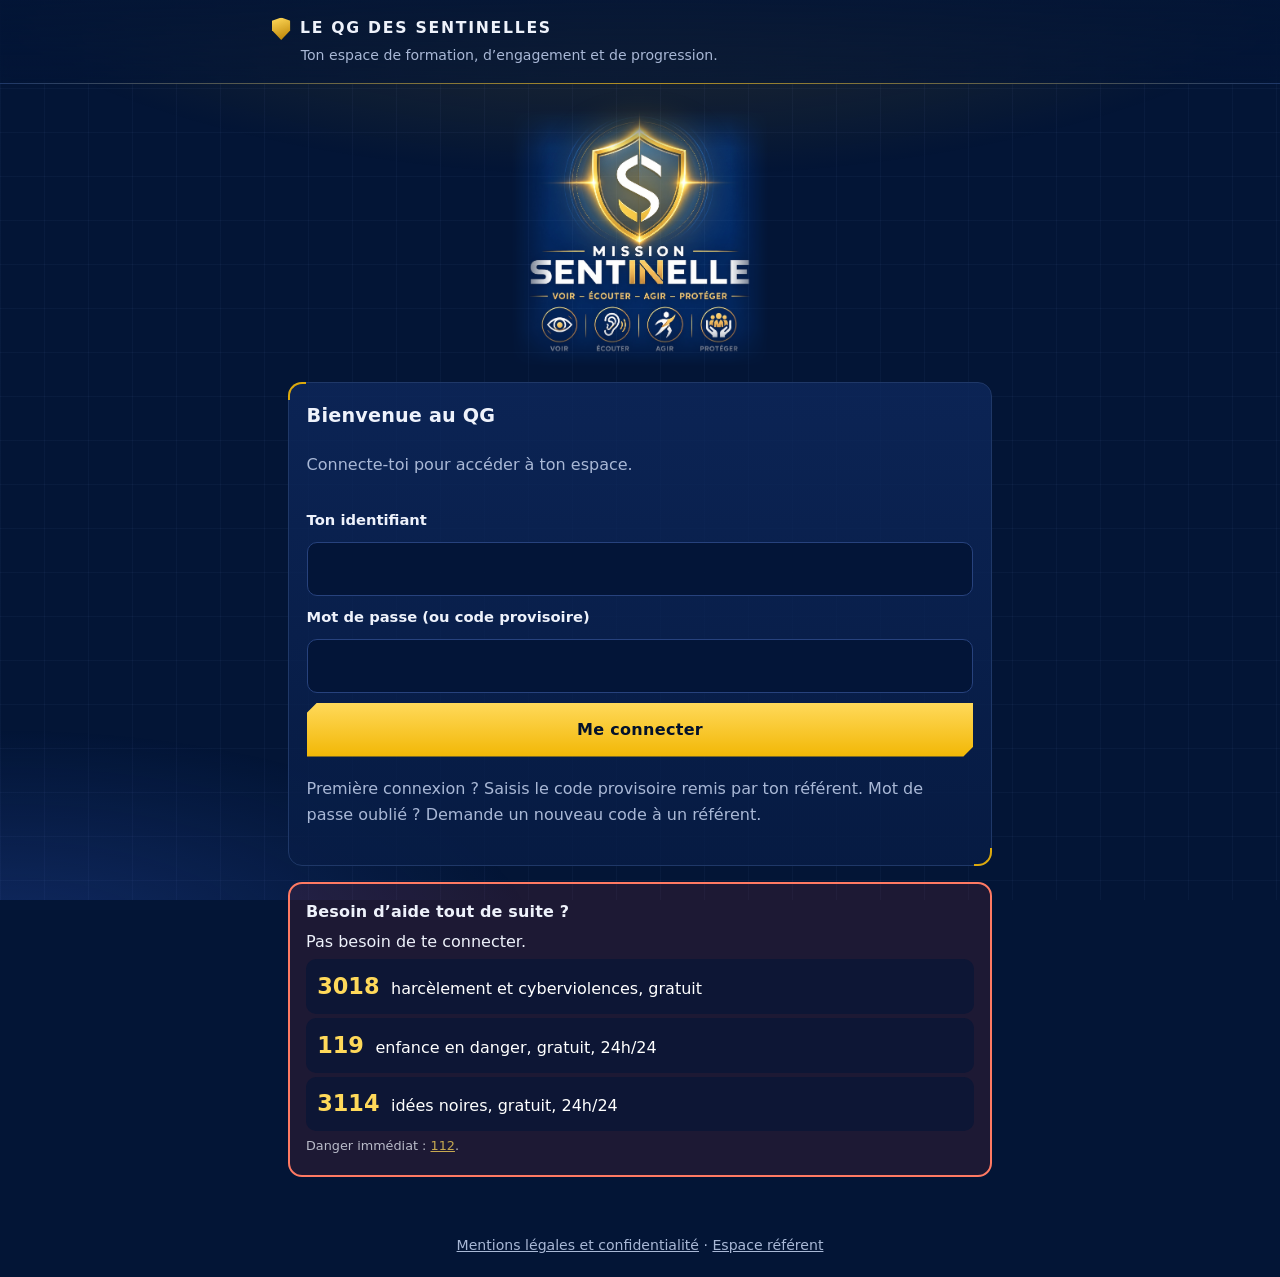
<file: index.html>
<!DOCTYPE html>
<html lang="fr">
<head>
<meta charset="UTF-8">
<meta name="viewport" content="width=device-width, initial-scale=1, viewport-fit=cover">
<title>Accueil · Le QG des Sentinelles</title>
<meta name="theme-color" content="#031536">
<link rel="manifest" href="manifest.webmanifest">
<link rel="icon" type="image/svg+xml" href="img/icone.svg">
<link rel="apple-touch-icon" href="img/apple-touch-icon.png">
<meta name="apple-mobile-web-app-capable" content="yes">
<meta name="apple-mobile-web-app-title" content="QG Sentinelles">
<link rel="stylesheet" href="styles.css">
</head>
<body data-page="index">
<main>
<div class="logo-accueil"><img src="img/mission-sentinelle.jpg" alt="Mission Sentinelle : voir, écouter, agir, protéger" width="780" height="780"></div>
<p id="message" class="alerte" role="status" aria-live="polite" hidden></p>

<form id="zone-connexion" class="bloc outils" hidden>
<h2>Bienvenue au QG</h2>
<p class="chapo">Connecte-toi pour accéder à ton espace.</p>
<label for="code">Ton identifiant</label>
<input id="code" maxlength="7" autocomplete="username" autocapitalize="characters" required>
<label for="mdp">Mot de passe (ou code provisoire)</label>
<input id="mdp" type="password" autocomplete="current-password" required>
<button class="btn" type="submit">Me connecter</button>
<p class="chapo">Première connexion ? Saisis le code provisoire remis par ton référent. Mot de passe oublié ? Demande un nouveau code à un référent.</p>
</form>

<aside id="urgence-publique" class="urgence-publique" aria-label="Besoin d’aide tout de suite">
<h2>Besoin d’aide tout de suite ?</h2>
<p>Pas besoin de te connecter.</p>
<p><a class="appel-pub" href="tel:3018"><strong>3018</strong> harcèlement et cyberviolences, gratuit</a></p>
<p><a class="appel-pub" href="tel:119"><strong>119</strong> enfance en danger, gratuit, 24h/24</a></p>
<p><a class="appel-pub" href="tel:3114"><strong>3114</strong> idées noires, gratuit, 24h/24</a></p>
<p class="discret">Danger immédiat : <a href="tel:112">112</a>.</p>
</aside>

<form id="zone-changement" class="bloc outils" hidden>
<h2>Choisis ton mot de passe</h2>
<label for="nv-mdp">Nouveau mot de passe (8 caractères minimum)</label>
<input id="nv-mdp" type="password" autocomplete="new-password" minlength="8" required>
<label for="nv-mdp2">Répète-le</label>
<input id="nv-mdp2" type="password" autocomplete="new-password" minlength="8" required>
<button class="btn" type="submit">Enregistrer</button>
</form>

<div id="zone-accueil" hidden>
<h2>Bienvenue au QG</h2>
<p class="chapo">Apprends, agis et suis ta progression toute l’année.</p>
<p class="lien-fiches"><a href="fiches.html">Voir les fiches des 4 missions →</a></p>
<section class="bloc flash"><h2>Mission Flash de la semaine</h2><div id="acc-mission"><p class="vide">Chargement…</p></div></section>
<section class="bloc"><h2>Défi du mois</h2><div id="acc-defi"><p class="vide">Chargement…</p></div></section>
<section class="bloc"><h2>Actualité</h2><div id="acc-actus"><p class="vide">Chargement…</p></div></section>
<section class="bloc"><h2>Ma progression</h2><div id="acc-progression"><p class="vide">Chargement…</p></div></section>
</div>
</main>
<script src="app.js"></script>
</body>
</html>
</file>
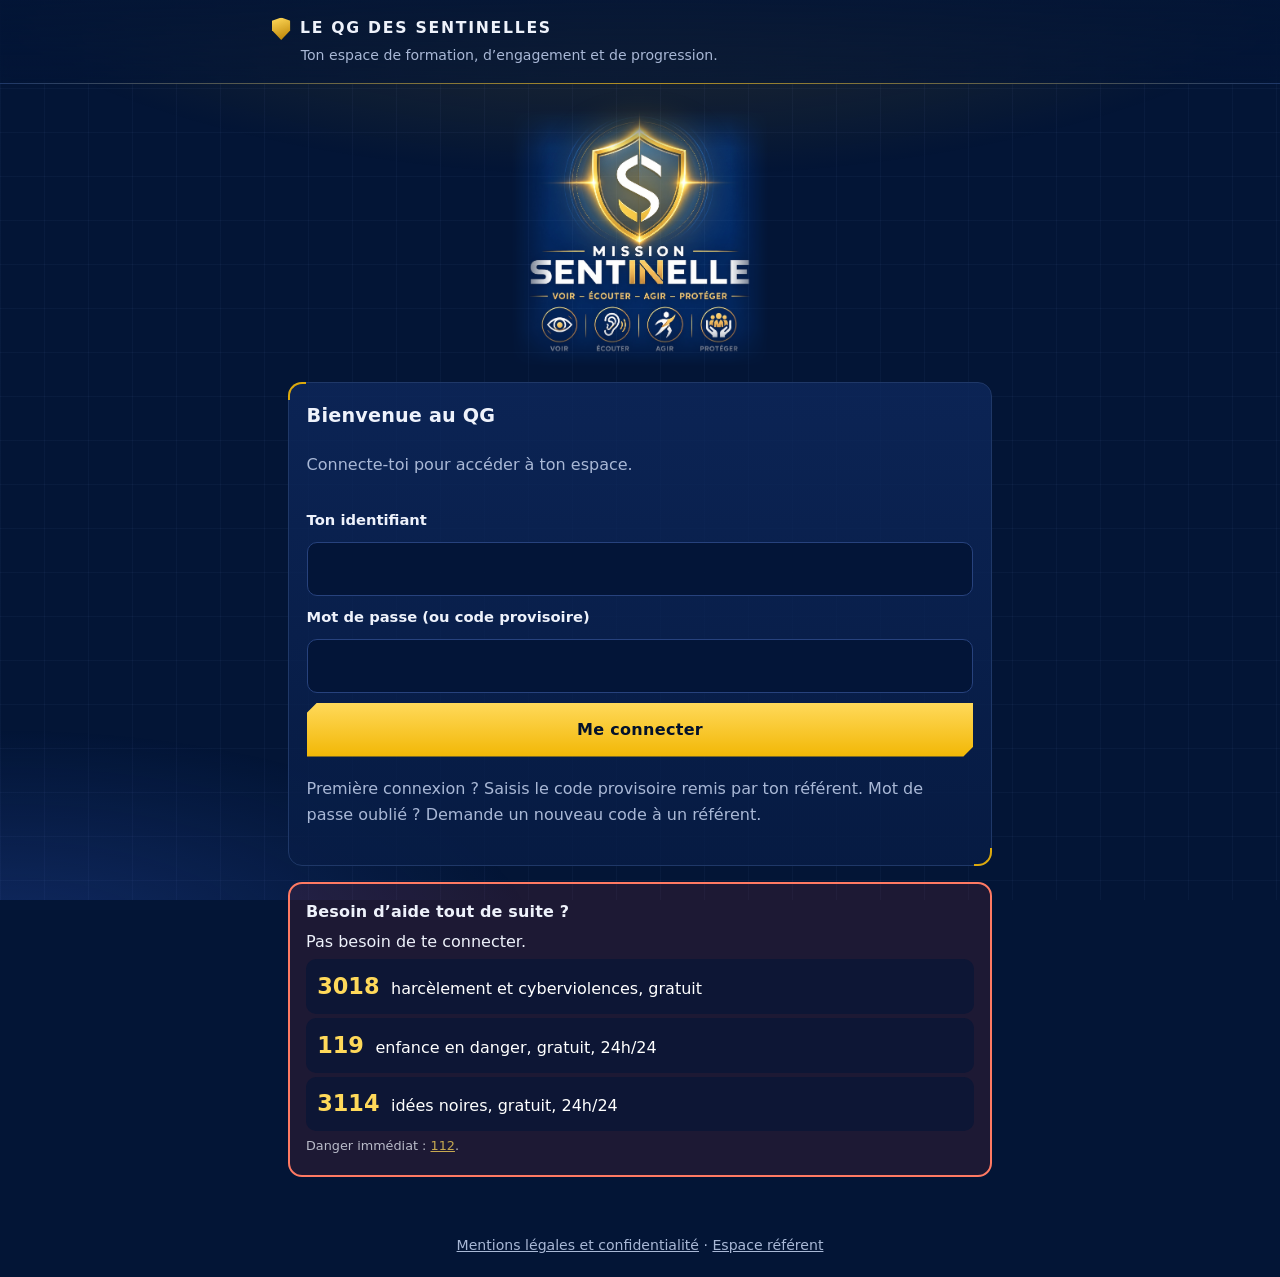
<file: faq.html>
<!DOCTYPE html>
<html lang="fr">
<head>
<meta charset="UTF-8">
<meta name="viewport" content="width=device-width, initial-scale=1, viewport-fit=cover">
<title>Aide · Le QG des Sentinelles</title>
<meta name="theme-color" content="#031536">
<link rel="manifest" href="manifest.webmanifest">
<link rel="icon" type="image/svg+xml" href="img/icone.svg">
<link rel="apple-touch-icon" href="img/apple-touch-icon.png">
<meta name="apple-mobile-web-app-capable" content="yes">
<meta name="apple-mobile-web-app-title" content="QG Sentinelles">
<link rel="stylesheet" href="styles.css">
</head>
<body data-page="faq">
<main>
<h2>Centre d’aide</h2>
<a class="bandeau-urgence" href="urgence.html"><strong>Besoin d’aide tout de suite ?</strong><span>3018, 119, sites officiels et bons réflexes</span></a>
<p class="lien-fiches"><a href="ressources.html">Voir les fiches et les liens officiels →</a></p>
<p class="chapo">75 questions pour savoir quoi faire, et quand demander de l’aide.</p>
<div class="outils">
<input id="faq-recherche" type="search" placeholder="Chercher une question" aria-label="Chercher une question">
<select id="faq-rubrique" aria-label="Choisir une rubrique"><option value="">Toutes les rubriques</option></select>
</div>
<div id="faq-liste"><p class="vide">Chargement…</p></div>
<div class="alerte">Besoin d’aide tout de suite ? Parle à un adulte référent du lycée ou ouvre la page <a href="urgence.html">Numéros d’urgence</a> : 3018 (harcèlement), 119 (enfance en danger).</div>
</main>
<script src="app.js"></script>
</body>
</html>
</file>
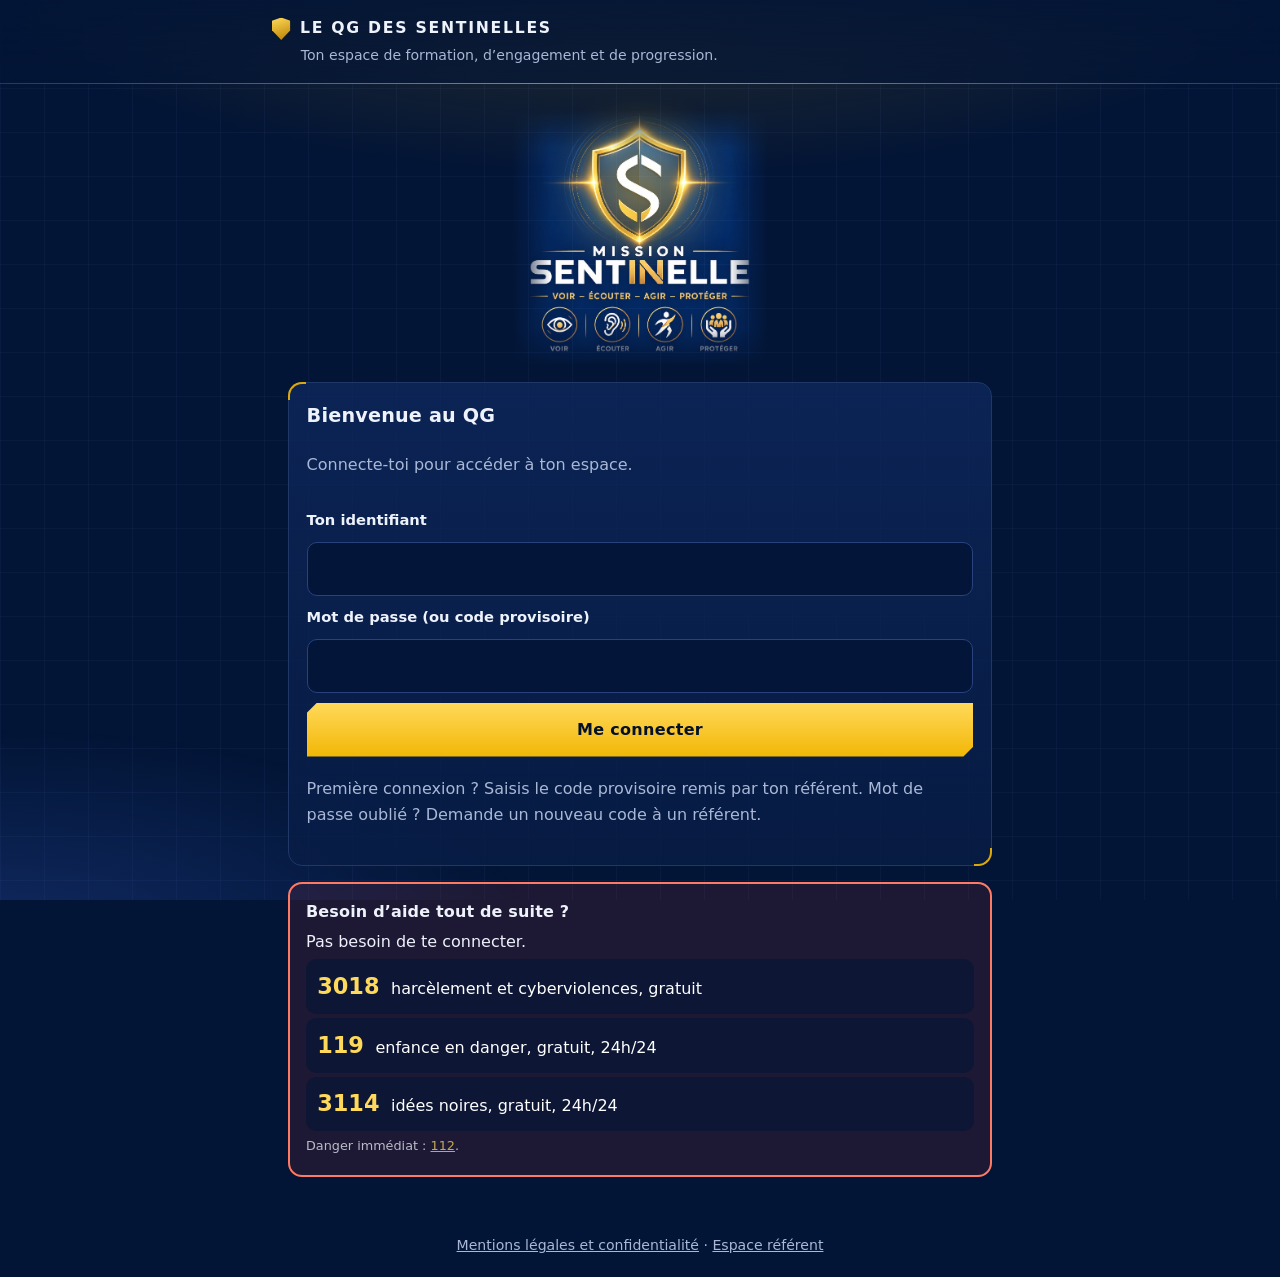
<file: fiches.html>
<!DOCTYPE html>
<html lang="fr">
<head>
<meta charset="UTF-8">
<meta name="viewport" content="width=device-width, initial-scale=1, viewport-fit=cover">
<title>Fiches missions · Le QG des Sentinelles</title>
<meta name="theme-color" content="#031536">
<link rel="manifest" href="manifest.webmanifest">
<link rel="icon" type="image/svg+xml" href="img/icone.svg">
<link rel="apple-touch-icon" href="img/apple-touch-icon.png">
<meta name="apple-mobile-web-app-capable" content="yes">
<meta name="apple-mobile-web-app-title" content="QG Sentinelles">
<link rel="stylesheet" href="styles.css">
</head>
<body data-page="fiches">
<main>
<h2>Les 4 missions</h2>
<p class="chapo">Voir, Écouter, Agir, Protéger : ce qu’on attend de toi, les pièges à éviter et la limite à ne jamais dépasser. Compare avec ta personnalité, sans note ni classement.</p>
<div id="fiches-liste"><p class="vide">Chargement…</p></div>
</main>
<script src="badges.js"></script>
<script src="app.js"></script>
</body>
</html>
</file>
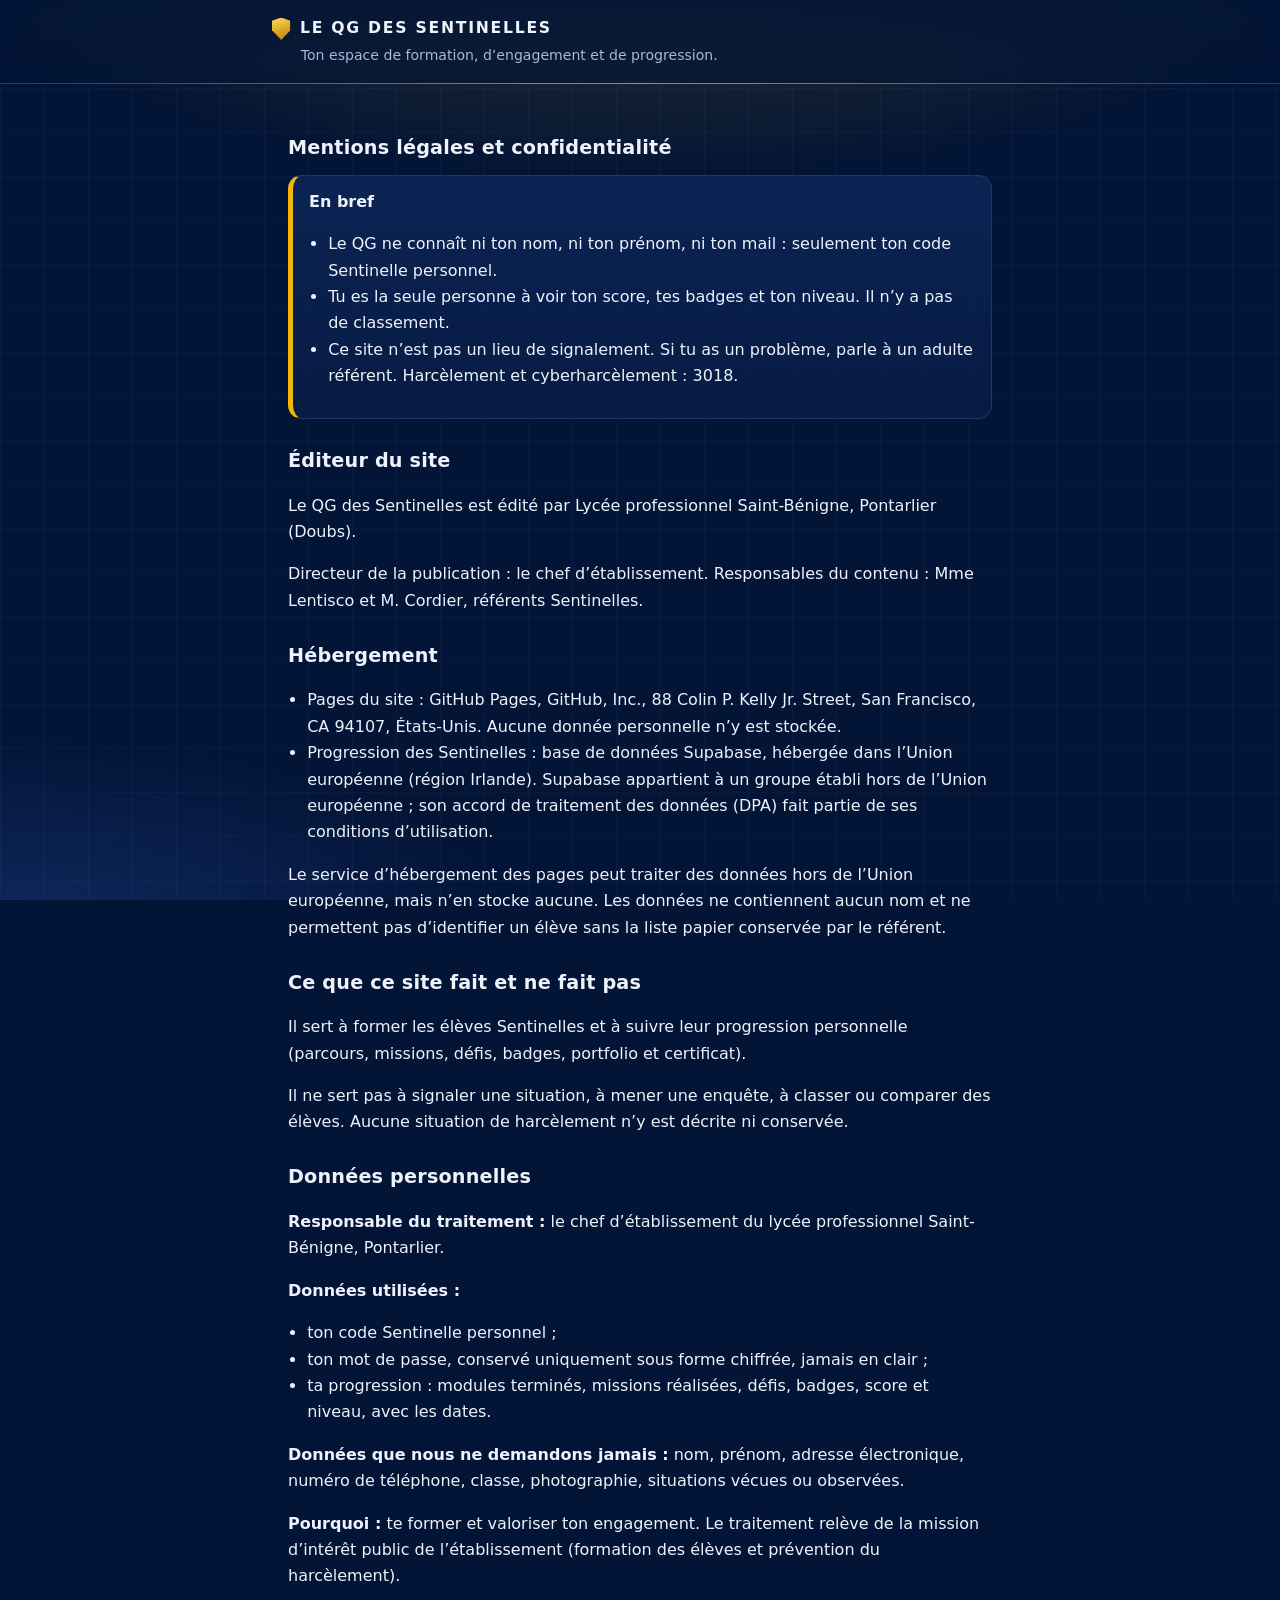
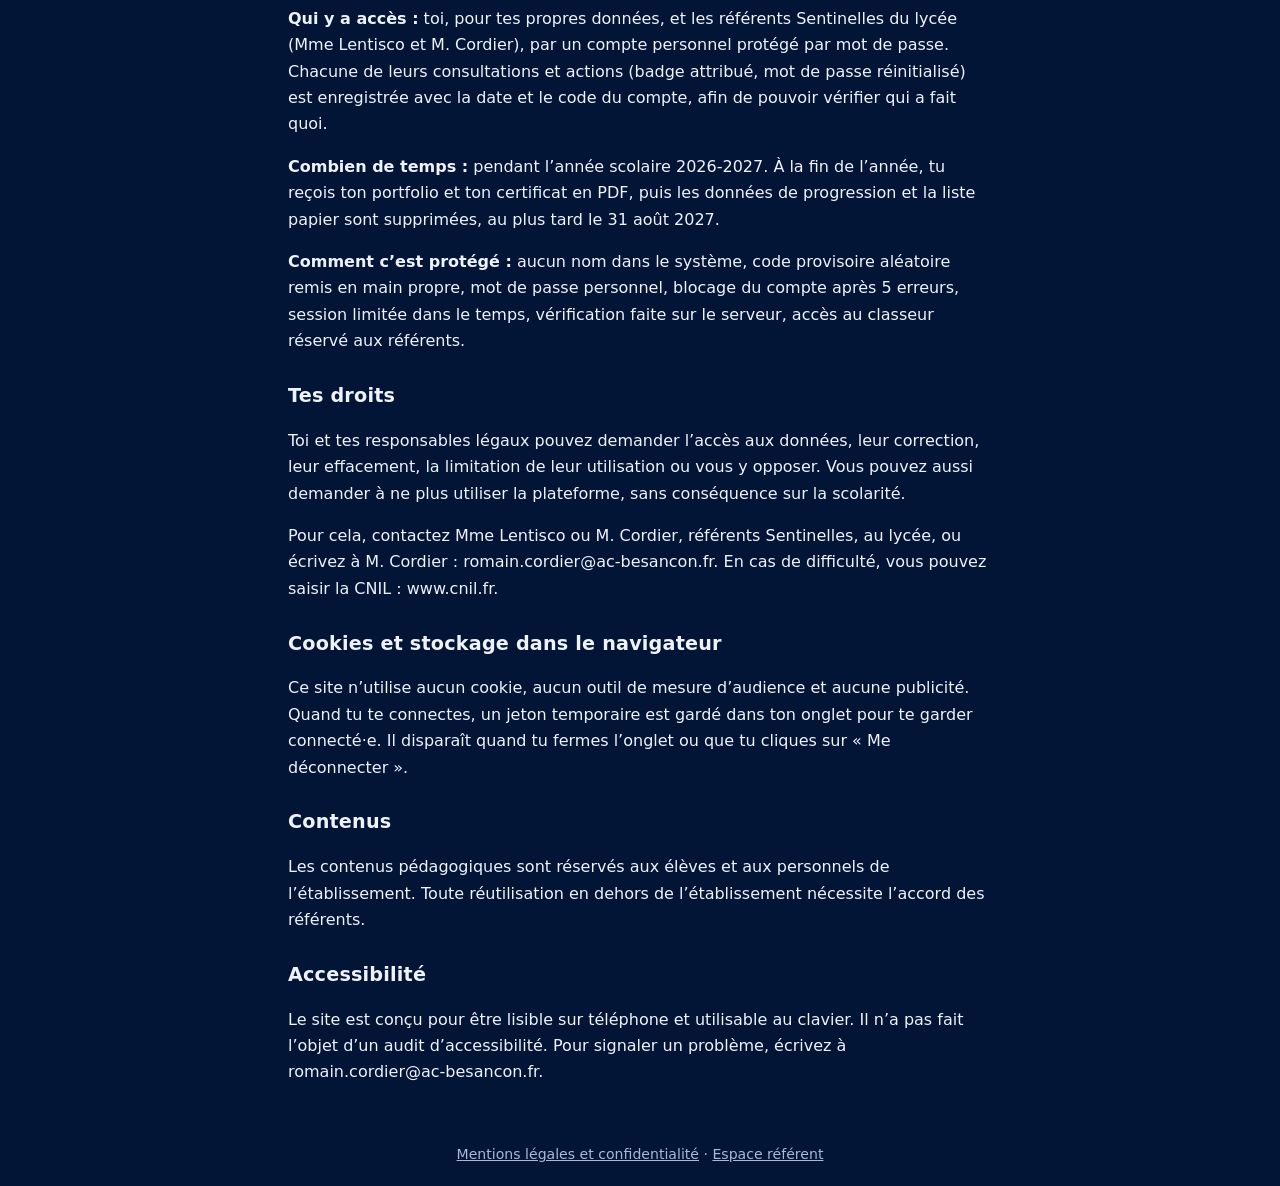
<file: mentions-legales.html>
<!DOCTYPE html>
<html lang="fr">
<head>
<meta charset="UTF-8">
<meta name="viewport" content="width=device-width, initial-scale=1, viewport-fit=cover">
<title>Mentions légales et confidentialité · Le QG des Sentinelles</title>
<meta name="theme-color" content="#031536">
<link rel="manifest" href="manifest.webmanifest">
<link rel="icon" type="image/svg+xml" href="img/icone.svg">
<link rel="apple-touch-icon" href="img/apple-touch-icon.png">
<meta name="apple-mobile-web-app-capable" content="yes">
<meta name="apple-mobile-web-app-title" content="QG Sentinelles">
<link rel="stylesheet" href="styles.css">
</head>
<body data-page="legal">
<main class="legal">
<h2>Mentions légales et confidentialité</h2>

<div class="resume">
<strong>En bref</strong>
<ul>
<li>Le QG ne connaît ni ton nom, ni ton prénom, ni ton mail : seulement ton code Sentinelle personnel.</li>
<li>Tu es la seule personne à voir ton score, tes badges et ton niveau. Il n’y a pas de classement.</li>
<li>Ce site n’est pas un lieu de signalement. Si tu as un problème, parle à un adulte référent. Harcèlement et cyberharcèlement : 3018.</li>
</ul>
</div>

<h2>Éditeur du site</h2>
<p>Le QG des Sentinelles est édité par Lycée professionnel Saint-Bénigne, Pontarlier (Doubs).</p>
<p>Directeur de la publication : le chef d’établissement. Responsables du contenu : Mme Lentisco et M. Cordier, référents Sentinelles.</p>

<h2>Hébergement</h2>
<ul>
<li>Pages du site : GitHub Pages, GitHub, Inc., 88 Colin P. Kelly Jr. Street, San Francisco, CA 94107, États-Unis. Aucune donnée personnelle n’y est stockée.</li>
<li>Progression des Sentinelles : base de données Supabase, hébergée dans l’Union européenne (région Irlande). Supabase appartient à un groupe établi hors de l’Union européenne ; son accord de traitement des données (DPA) fait partie de ses conditions d’utilisation.</li>
</ul>
<p>Le service d’hébergement des pages peut traiter des données hors de l’Union européenne, mais n’en stocke aucune. Les données ne contiennent aucun nom et ne permettent pas d’identifier un élève sans la liste papier conservée par le référent.</p>

<h2>Ce que ce site fait et ne fait pas</h2>
<p>Il sert à former les élèves Sentinelles et à suivre leur progression personnelle (parcours, missions, défis, badges, portfolio et certificat).</p>
<p>Il ne sert pas à signaler une situation, à mener une enquête, à classer ou comparer des élèves. Aucune situation de harcèlement n’y est décrite ni conservée.</p>

<h2>Données personnelles</h2>
<p><strong>Responsable du traitement :</strong> le chef d’établissement du lycée professionnel Saint-Bénigne, Pontarlier.</p>
<p><strong>Données utilisées :</strong></p>
<ul>
<li>ton code Sentinelle personnel ;</li>
<li>ton mot de passe, conservé uniquement sous forme chiffrée, jamais en clair ;</li>
<li>ta progression : modules terminés, missions réalisées, défis, badges, score et niveau, avec les dates.</li>
</ul>
<p><strong>Données que nous ne demandons jamais :</strong> nom, prénom, adresse électronique, numéro de téléphone, classe, photographie, situations vécues ou observées.</p>
<p><strong>Pourquoi :</strong> te former et valoriser ton engagement. Le traitement relève de la mission d’intérêt public de l’établissement (formation des élèves et prévention du harcèlement).</p>
<p><strong>Qui y a accès :</strong> toi, pour tes propres données, et les référents Sentinelles du lycée (Mme Lentisco et M. Cordier), par un compte personnel protégé par mot de passe. Chacune de leurs consultations et actions (badge attribué, mot de passe réinitialisé) est enregistrée avec la date et le code du compte, afin de pouvoir vérifier qui a fait quoi.</p>
<p><strong>Combien de temps :</strong> pendant l’année scolaire 2026-2027. À la fin de l’année, tu reçois ton portfolio et ton certificat en PDF, puis les données de progression et la liste papier sont supprimées, au plus tard le 31 août 2027.</p>
<p><strong>Comment c’est protégé :</strong> aucun nom dans le système, code provisoire aléatoire remis en main propre, mot de passe personnel, blocage du compte après 5 erreurs, session limitée dans le temps, vérification faite sur le serveur, accès au classeur réservé aux référents.</p>

<h2>Tes droits</h2>
<p>Toi et tes responsables légaux pouvez demander l’accès aux données, leur correction, leur effacement, la limitation de leur utilisation ou vous y opposer. Vous pouvez aussi demander à ne plus utiliser la plateforme, sans conséquence sur la scolarité.</p>
<p>Pour cela, contactez Mme Lentisco ou M. Cordier, référents Sentinelles, au lycée, ou écrivez à M. Cordier : romain.cordier@ac-besancon.fr. En cas de difficulté, vous pouvez saisir la CNIL : www.cnil.fr.</p>

<h2>Cookies et stockage dans le navigateur</h2>
<p>Ce site n’utilise aucun cookie, aucun outil de mesure d’audience et aucune publicité. Quand tu te connectes, un jeton temporaire est gardé dans ton onglet pour te garder connecté·e. Il disparaît quand tu fermes l’onglet ou que tu cliques sur « Me déconnecter ».</p>

<h2>Contenus</h2>
<p>Les contenus pédagogiques sont réservés aux élèves et aux personnels de l’établissement. Toute réutilisation en dehors de l’établissement nécessite l’accord des référents.</p>

<h2>Accessibilité</h2>
<p>Le site est conçu pour être lisible sur téléphone et utilisable au clavier. Il n’a pas fait l’objet d’un audit d’accessibilité. Pour signaler un problème, écrivez à romain.cordier@ac-besancon.fr.</p>
</main>
<script src="app.js"></script>
</body>
</html>
</file>
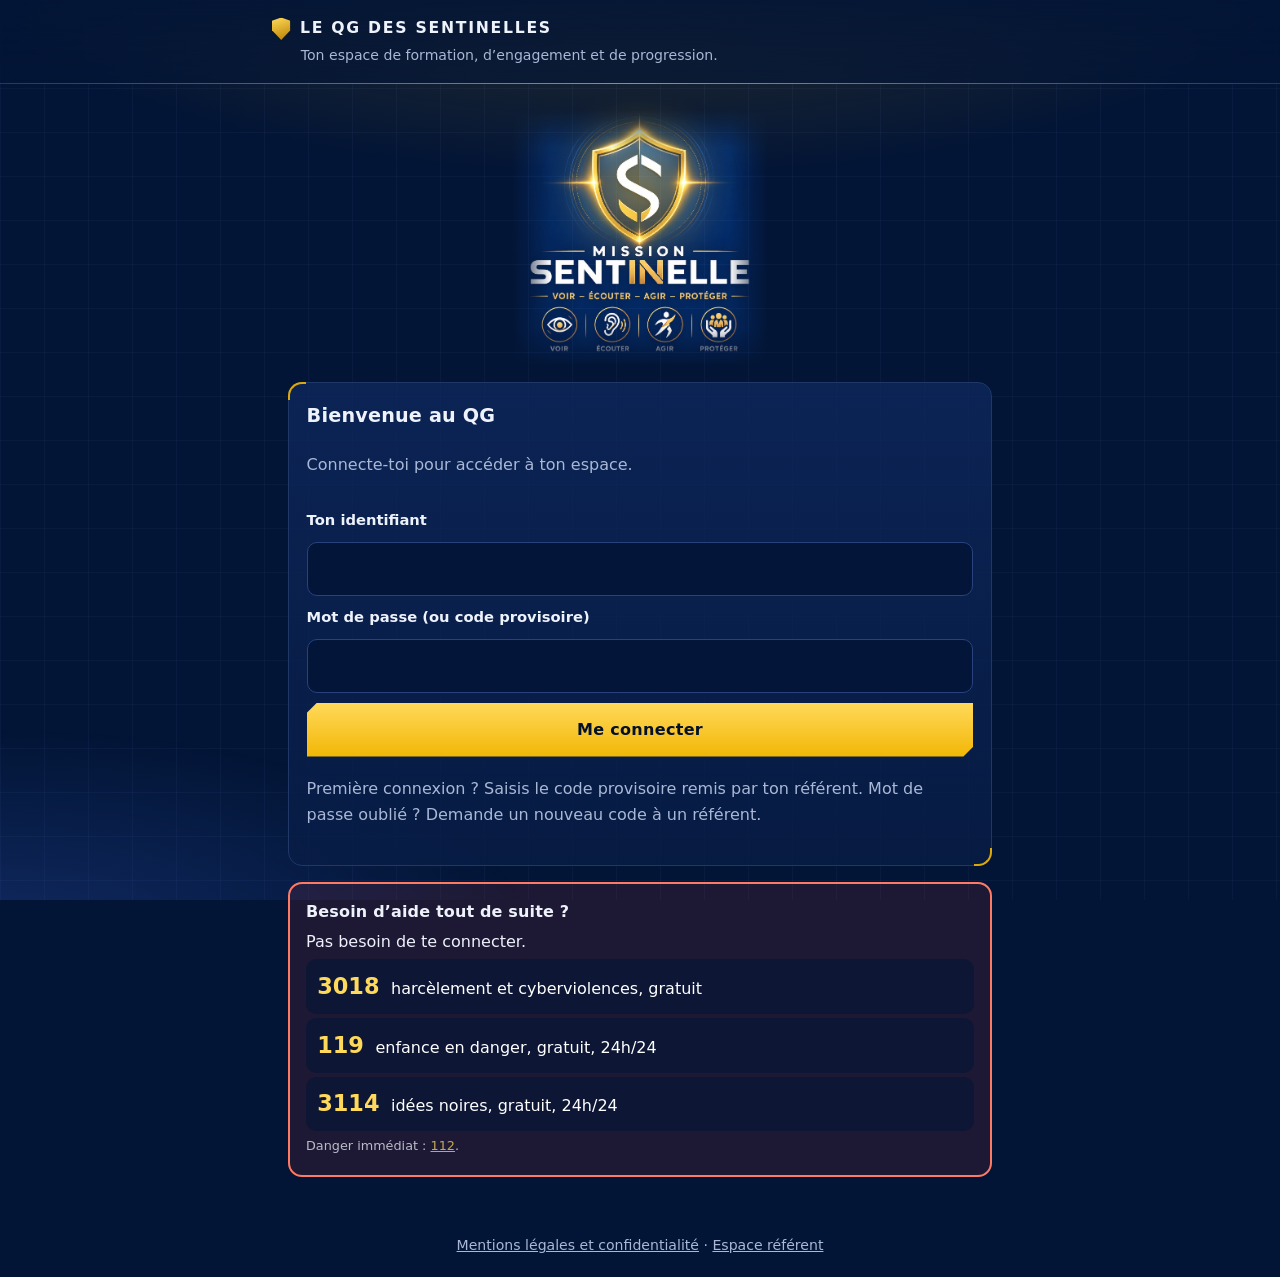
<file: missions.html>
<!DOCTYPE html>
<html lang="fr">
<head>
<meta charset="UTF-8">
<meta name="viewport" content="width=device-width, initial-scale=1, viewport-fit=cover">
<title>J’agis · Le QG des Sentinelles</title>
<meta name="theme-color" content="#031536">
<link rel="manifest" href="manifest.webmanifest">
<link rel="icon" type="image/svg+xml" href="img/icone.svg">
<link rel="apple-touch-icon" href="img/apple-touch-icon.png">
<meta name="apple-mobile-web-app-capable" content="yes">
<meta name="apple-mobile-web-app-title" content="QG Sentinelles">
<link rel="stylesheet" href="styles.css">
</head>
<body data-page="missions">
<main>
<h2>J’agis</h2>
<p class="chapo">Des petites actions concrètes pour faire vivre le QG.</p>
<p class="lien-fiches"><a href="fiches.html">Voir les fiches des 4 missions →</a></p>
<section class="bloc flash"><h2>Missions Flash de la semaine</h2>
<p class="chapo">Elles changent chaque lundi. Lis la consigne, fais la mission dans la vraie vie, puis réponds à 2 questions : c’est ta preuve. Reste discret·e, ne note aucun nom, et si une situation t’inquiète, parles-en à un adulte référent.</p>
<p id="flash-message" class="alerte" role="status" aria-live="polite" hidden></p>
<div id="flash-liste"><p class="vide">Chargement…</p></div></section>
<section class="bloc"><h2>Défi actif</h2><p class="vide">Le défi en cours apparaîtra ici.</p></section>
<div class="alerte">Une situation te préoccupe ? Parles-en à un adulte référent. Le QG n’est pas un lieu de signalement. Numéros utiles : <a href="urgence.html">3018 et 119</a>.</div>
</main>
<script src="badges.js"></script>
<script src="app.js"></script>
</body>
</html>
</file>
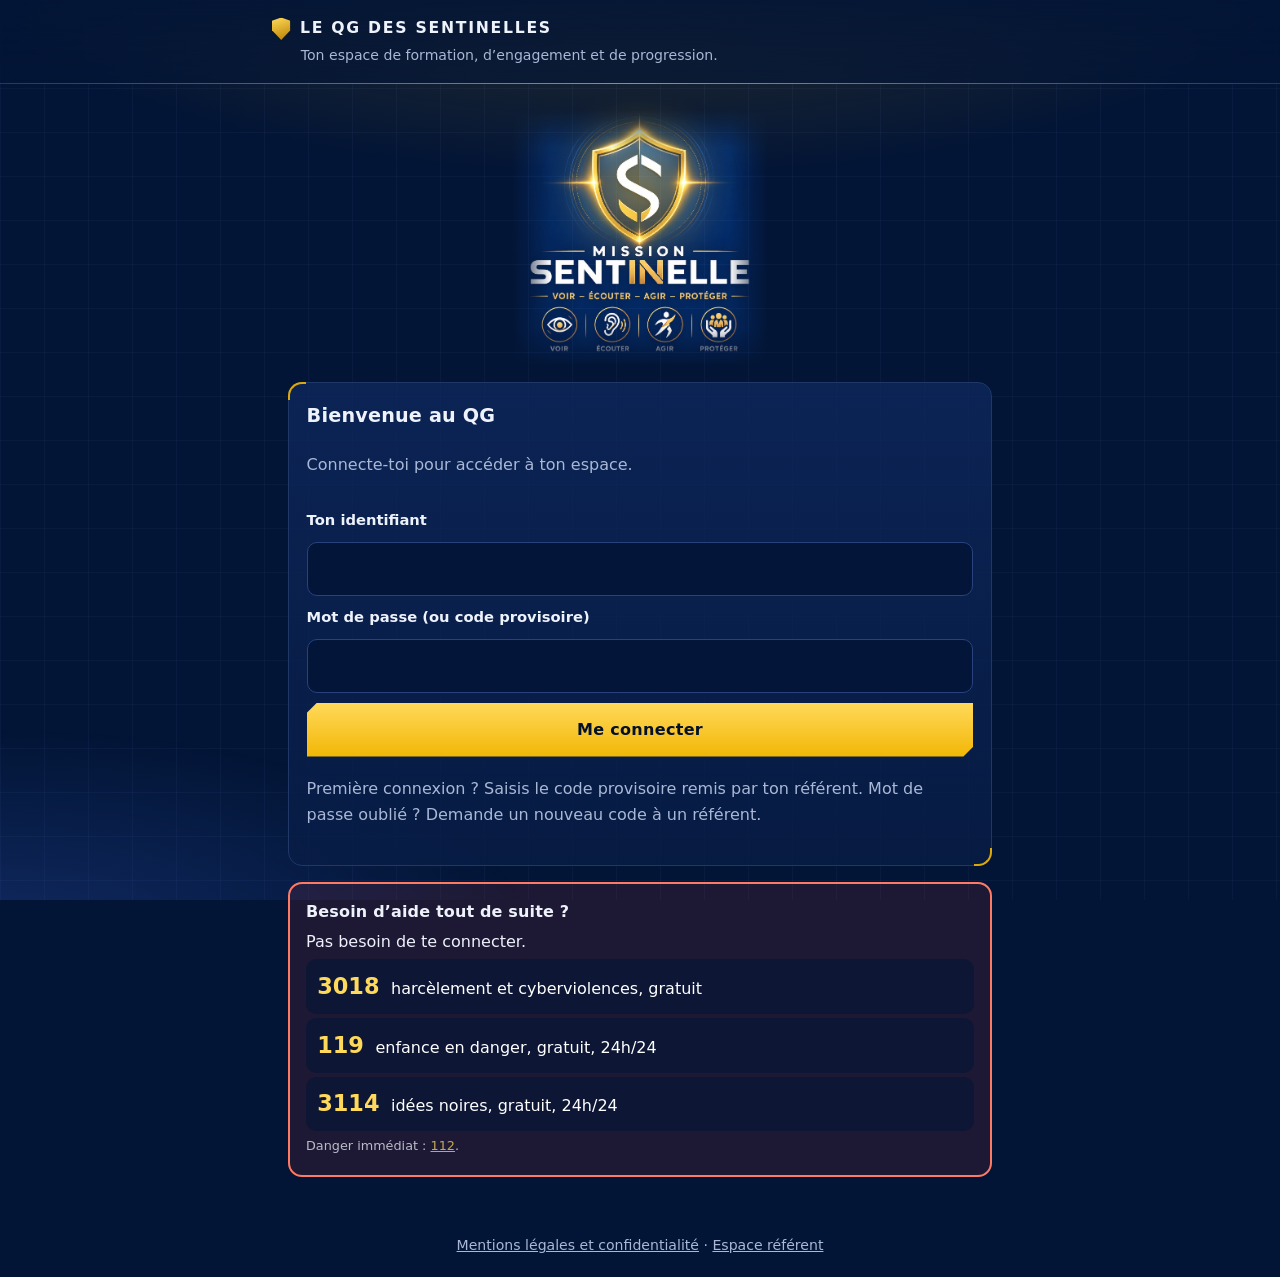
<file: parcours.html>
<!DOCTYPE html>
<html lang="fr">
<head>
<meta charset="UTF-8">
<meta name="viewport" content="width=device-width, initial-scale=1, viewport-fit=cover">
<title>J’apprends · Le QG des Sentinelles</title>
<meta name="theme-color" content="#031536">
<link rel="manifest" href="manifest.webmanifest">
<link rel="icon" type="image/svg+xml" href="img/icone.svg">
<link rel="apple-touch-icon" href="img/apple-touch-icon.png">
<meta name="apple-mobile-web-app-capable" content="yes">
<meta name="apple-mobile-web-app-title" content="QG Sentinelles">
<link rel="stylesheet" href="styles.css">
</head>
<body data-page="parcours">
<main>
<h2>J’apprends</h2>
<p class="chapo">7 parcours et 55 modules courts. Dans chaque parcours, les modules se suivent dans l’ordre.</p>
<p class="lien-fiches"><a href="fiches.html">Voir les fiches des 4 missions →</a></p>
<p id="parcours-message" class="alerte" role="status" aria-live="polite" hidden></p>
<div id="parcours-liste"><p class="vide">Chargement…</p></div>
</main>
<script src="badges.js"></script>
<script src="app.js"></script>
</body>
</html>
</file>
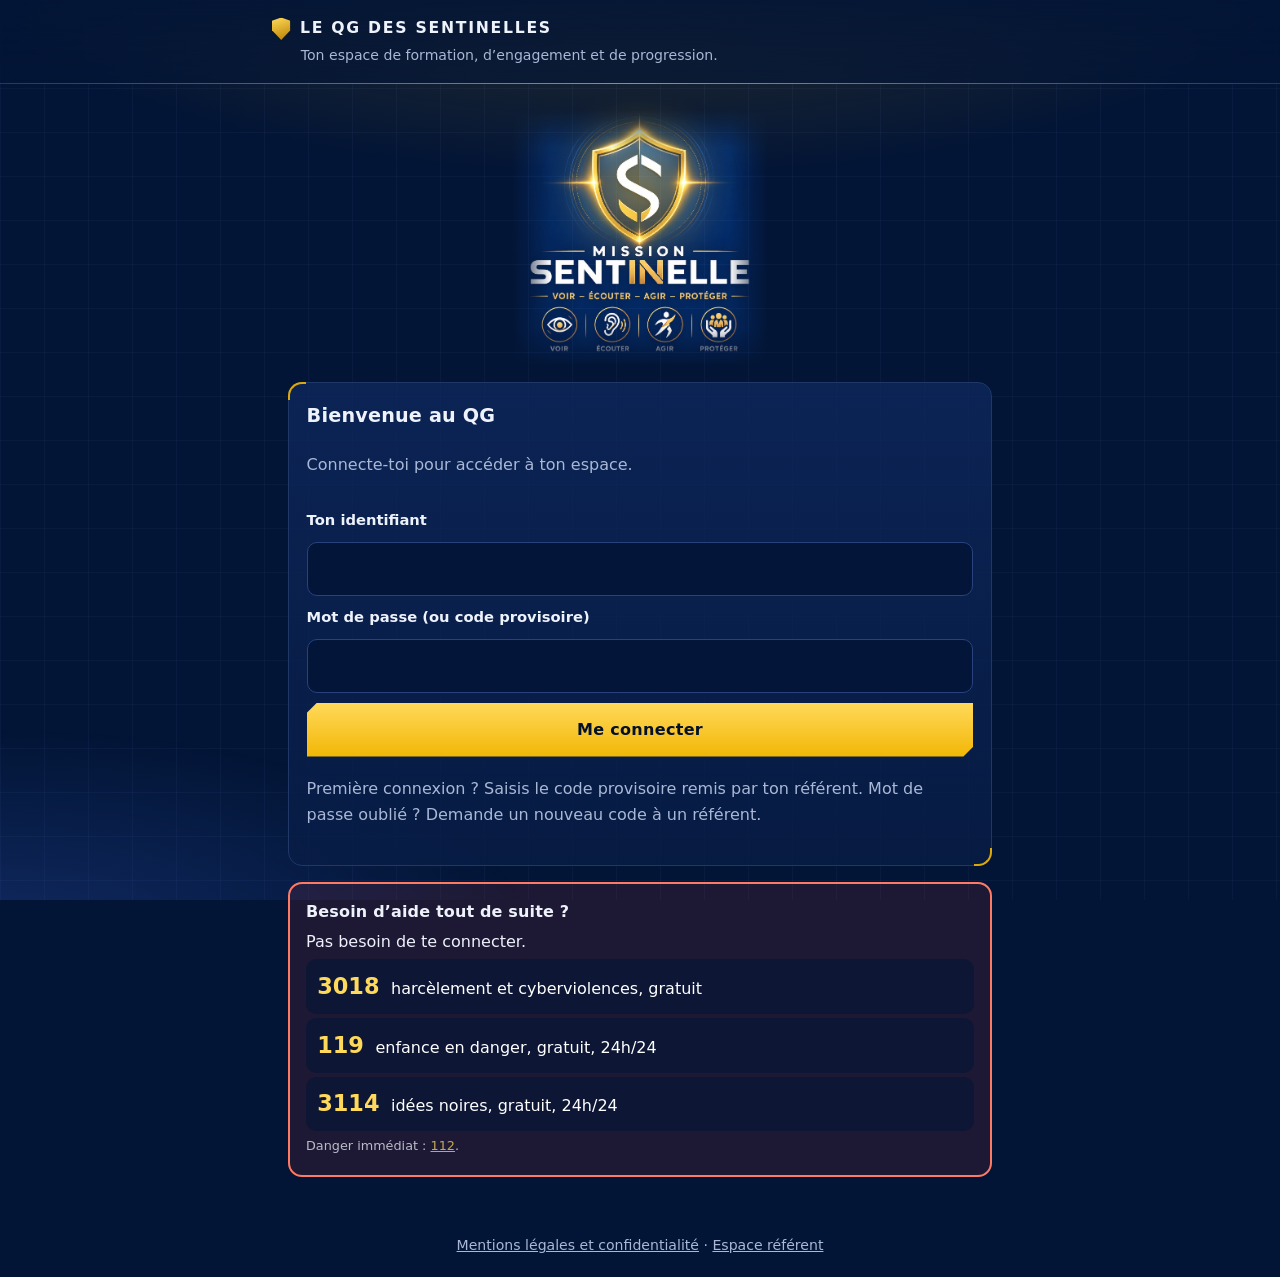
<file: portfolio.html>
<!DOCTYPE html>
<html lang="fr">
<head>
<meta charset="UTF-8">
<meta name="viewport" content="width=device-width, initial-scale=1, viewport-fit=cover">
<title>Mon parcours · Le QG des Sentinelles</title>
<meta name="theme-color" content="#031536">
<link rel="manifest" href="manifest.webmanifest">
<link rel="icon" type="image/svg+xml" href="img/icone.svg">
<link rel="apple-touch-icon" href="img/apple-touch-icon.png">
<meta name="apple-mobile-web-app-capable" content="yes">
<meta name="apple-mobile-web-app-title" content="QG Sentinelles">
<link rel="stylesheet" href="styles.css">
</head>
<body data-page="portfolio">
<main>
<h2>Mon parcours</h2>
<p class="chapo">Ce que tu as appris et réalisé. Visible uniquement par toi.</p>
<p id="message" class="alerte" role="status" aria-live="polite" hidden></p>

<form id="zone-connexion" class="bloc outils">
<h2>Connexion</h2>
<label for="code">Identifiant Sentinelle</label>
<input id="code" maxlength="7" autocomplete="username" autocapitalize="characters" required>
<label for="mdp">Mot de passe (ou code provisoire)</label>
<input id="mdp" type="password" autocomplete="current-password" required>
<button class="btn" type="submit">Me connecter</button>
<p class="chapo">Première connexion ? Saisis le code provisoire remis par ton référent.</p>
</form>

<form id="zone-changement" class="bloc outils" hidden>
<h2>Choisis ton mot de passe</h2>
<label for="nv-mdp">Nouveau mot de passe (8 caractères minimum)</label>
<input id="nv-mdp" type="password" autocomplete="new-password" minlength="8" required>
<label for="nv-mdp2">Répète-le</label>
<input id="nv-mdp2" type="password" autocomplete="new-password" minlength="8" required>
<button class="btn" type="submit">Enregistrer</button>
</form>

<div id="zone-profil" hidden>
<div class="stats">
<div><b id="p-niveau">—</b><span>Niveau</span></div>
<div><b id="p-score">—</b><span>Score</span></div>
<div><b id="p-badges">—</b><span>Badges</span></div>
</div>
<section class="bloc"><h2>Mes badges</h2><div id="liste-badges"></div></section>
<button id="btn-portfolio" class="btn" type="button">Télécharger mon portfolio (PDF)</button>
<button id="btn-certificat" class="btn" type="button">Télécharger mon certificat (PDF)</button>
<p class="chapo">Dans la fenêtre qui s’ouvre, choisis « Enregistrer au format PDF » comme imprimante.</p>
<button id="btn-deco" class="btn" type="button">Me déconnecter</button>
</div>
</main>
<div id="doc-impression" class="doc"></div>
<script src="badges.js"></script>
<script src="app.js"></script>
</body>
</html>
</file>
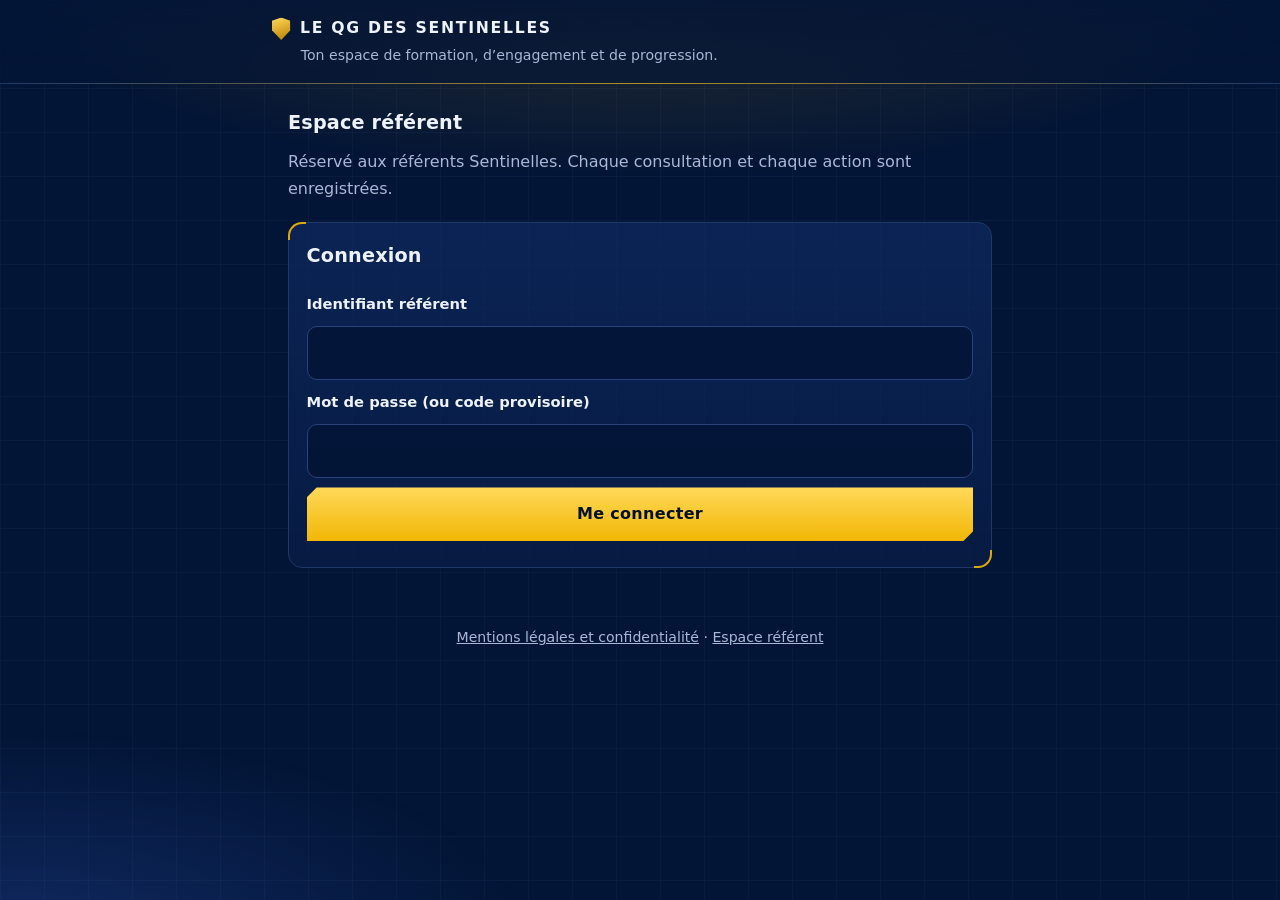
<file: referent.html>
<!DOCTYPE html>
<html lang="fr">
<head>
<meta charset="UTF-8">
<meta name="viewport" content="width=device-width, initial-scale=1, viewport-fit=cover">
<meta name="robots" content="noindex">
<title>Espace référent · Le QG des Sentinelles</title>
<meta name="theme-color" content="#031536">
<link rel="manifest" href="manifest.webmanifest">
<link rel="icon" type="image/svg+xml" href="img/icone.svg">
<link rel="apple-touch-icon" href="img/apple-touch-icon.png">
<meta name="apple-mobile-web-app-capable" content="yes">
<meta name="apple-mobile-web-app-title" content="QG Sentinelles">
<link rel="stylesheet" href="styles.css">
</head>
<body data-page="referent">
<main>
<h2>Espace référent</h2>
<p class="chapo">Réservé aux référents Sentinelles. Chaque consultation et chaque action sont enregistrées.</p>
<p id="message" class="alerte" role="status" aria-live="polite" hidden></p>

<form id="zone-connexion" class="bloc outils">
<h2>Connexion</h2>
<label for="code">Identifiant référent</label>
<input id="code" maxlength="6" autocomplete="username" autocapitalize="characters" required>
<label for="mdp">Mot de passe (ou code provisoire)</label>
<input id="mdp" type="password" autocomplete="current-password" required>
<button class="btn" type="submit">Me connecter</button>
</form>

<form id="zone-changement" class="bloc outils" hidden>
<h2>Choisis ton mot de passe</h2>
<label for="nv-mdp">Nouveau mot de passe (8 caractères minimum)</label>
<input id="nv-mdp" type="password" autocomplete="new-password" minlength="8" required>
<label for="nv-mdp2">Répète-le</label>
<input id="nv-mdp2" type="password" autocomplete="new-password" minlength="8" required>
<button class="btn" type="submit">Enregistrer</button>
</form>

<div id="zone-ref" hidden>
<div class="stats">
<div><b id="r-nb">—</b><span>Sentinelles</span></div>
<div><b id="r-mod">—</b><span>Modules validés</span></div>
<div><b id="r-dem">—</b><span>Demandes à traiter</span></div>
</div>
<section class="bloc"><h2>Demandes de rendez-vous</h2><div id="r-demandes"></div></section>
<section class="bloc" id="r-messagerie"><h2>Messages et documents entre référents</h2>
<p class="chapo">Un espace de coordination visible des seuls référents. Pas d’information sur la situation d’un élève ici : pour un cas concret, passe par les voies habituelles (CPE, direction, vie scolaire). Pour partager un document, colle son lien (Drive, ENT…) : aucun fichier n’est stocké sur le site.</p>
<form id="msg-form" class="outils">
<label for="msg-dest">Pour</label>
<select id="msg-dest"><option value="Tous">Tous les référents</option></select>
<label for="msg-texte">Message</label>
<textarea id="msg-texte" rows="3" maxlength="1000" required></textarea>
<label for="msg-lien-lib">Document à partager (facultatif)</label>
<input id="msg-lien-lib" maxlength="80" placeholder="Nom du document, par exemple : Trame de l’entretien">
<input id="msg-lien-url" type="url" inputmode="url" placeholder="Lien https://…" aria-label="Lien du document">
<button class="btn" type="submit">Envoyer</button>
</form>
<div id="msg-liste"><p class="vide">Chargement…</p></div></section>
<section class="bloc"><h2>Suivi des Sentinelles</h2>
<p class="chapo">Classées par code, jamais par résultat. Ne note rien de sensible dans les commentaires.</p>
<div id="r-liste"></div></section>
<button id="btn-deco" class="btn" type="button">Me déconnecter</button>
</div>
</main>
<script src="app.js"></script>
</body>
</html>
</file>
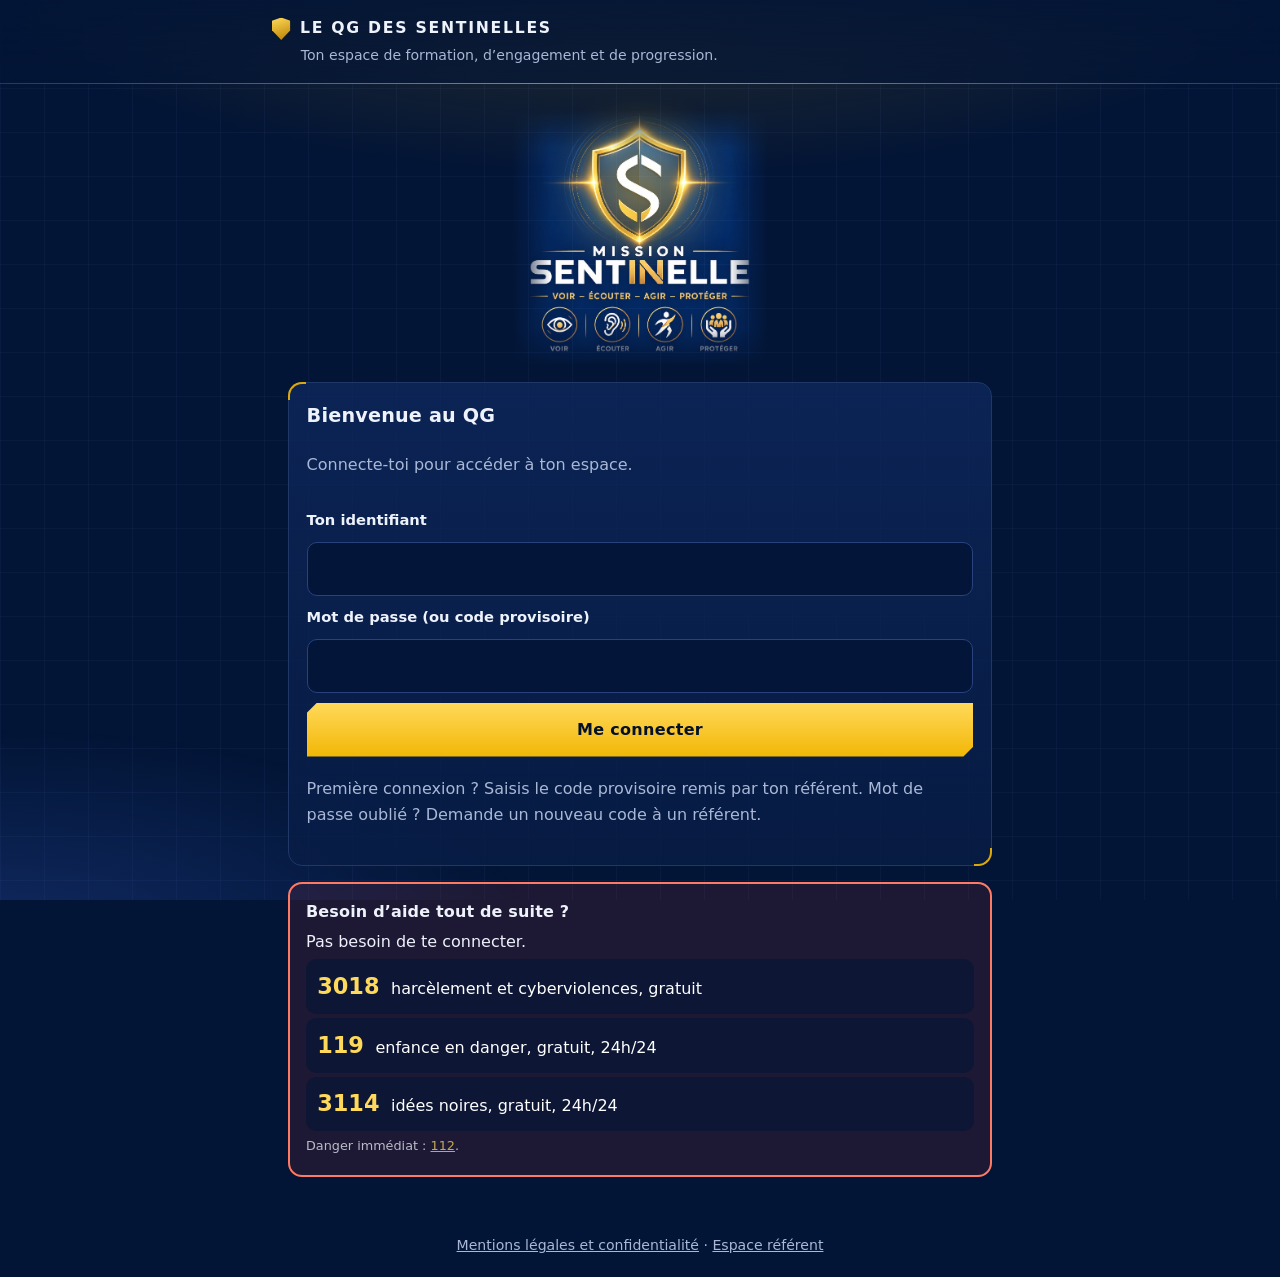
<file: ressources.html>
<!DOCTYPE html>
<html lang="fr">
<head>
<meta charset="UTF-8">
<meta name="viewport" content="width=device-width, initial-scale=1, viewport-fit=cover">
<title>Ressources · Le QG des Sentinelles</title>
<meta name="theme-color" content="#031536">
<link rel="manifest" href="manifest.webmanifest">
<link rel="icon" type="image/svg+xml" href="img/icone.svg">
<link rel="apple-touch-icon" href="img/apple-touch-icon.png">
<meta name="apple-mobile-web-app-capable" content="yes">
<meta name="apple-mobile-web-app-title" content="QG Sentinelles">
<link rel="stylesheet" href="styles.css">
</head>
<body data-page="ressources">
<main>
<h2>Ressources</h2>
<p class="chapo">Des fiches pour comprendre et agir, et des liens officiels vérifiés. Choisis une mission ou cherche un mot.</p>
<div class="outils">
<input id="res-recherche" type="search" placeholder="Chercher (rumeur, 3018, preuve…)" aria-label="Chercher une ressource">
<select id="res-type" aria-label="Type de ressource"><option value="">Tous les types</option></select>
</div>
<div id="res-familles" class="puces" role="group" aria-label="Filtrer par mission"></div>
<p id="res-compte" class="discret" role="status" aria-live="polite"></p>
<div id="res-liste"><p class="vide">Chargement…</p></div>
<p class="discret">Les liens « site officiel » ouvrent un site extérieur au QG. En cas d’urgence : <a href="urgence.html">numéros d’urgence</a>.</p>
</main>
<script src="badges.js"></script>
<script src="app.js"></script>
</body>
</html>
</file>
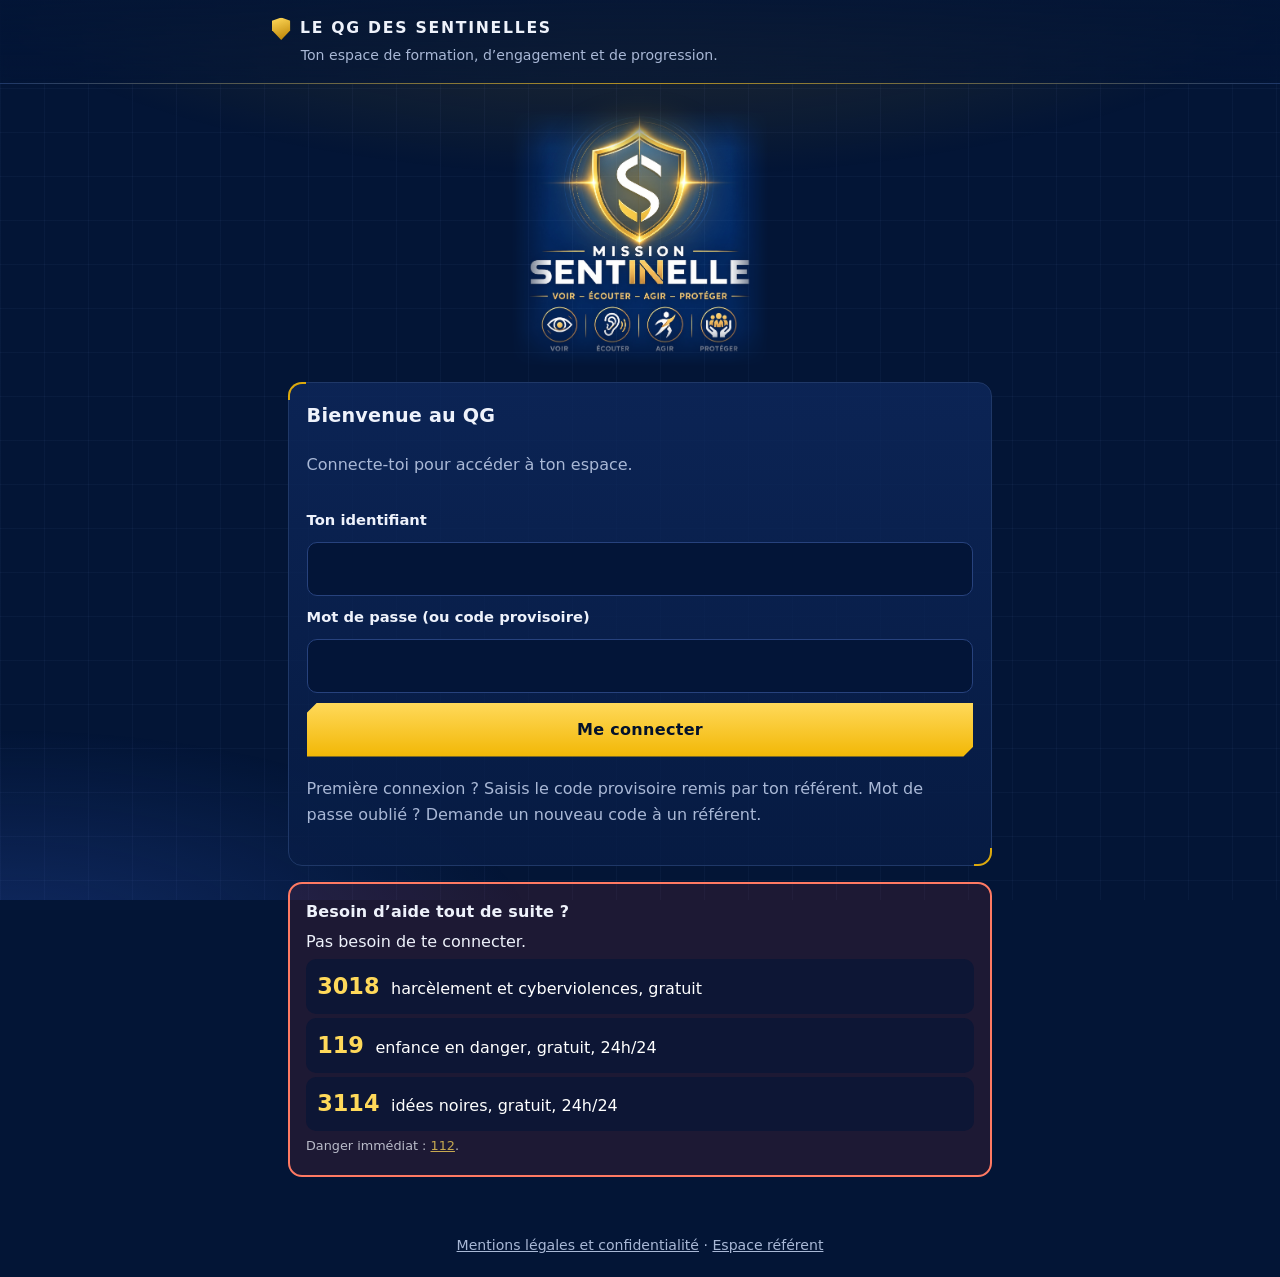
<file: urgence.html>
<!DOCTYPE html>
<html lang="fr">
<head>
<meta charset="UTF-8">
<meta name="viewport" content="width=device-width, initial-scale=1, viewport-fit=cover">
<title>Urgence et écoute · Le QG des Sentinelles</title>
<meta name="theme-color" content="#031536">
<meta name="robots" content="noindex">
<link rel="manifest" href="manifest.webmanifest">
<link rel="icon" type="image/svg+xml" href="img/icone.svg">
<link rel="apple-touch-icon" href="img/apple-touch-icon.png">
<meta name="apple-mobile-web-app-capable" content="yes">
<meta name="apple-mobile-web-app-title" content="QG Sentinelles">
<link rel="stylesheet" href="styles.css">
</head>
<body data-page="urgence">
<main class="urgence">
<h2>Besoin d’aide maintenant ?</h2>
<p class="chapo">Ces numéros sont gratuits. Tu n’as pas besoin d’avoir des preuves ni d’être sûr·e : tu peux appeler dès que quelque chose te préoccupe, pour toi ou pour quelqu’un d’autre.</p>

<div class="danger-immediat"><strong>Danger immédiat ?</strong> Appelle le <a href="tel:112">112</a> (ou le <a href="tel:17">17</a> police, le <a href="tel:15">15</a> SAMU).</div>

<section class="carte-urgence">
<p class="num">3018</p>
<h3>Harcèlement et cyberharcèlement</h3>
<a class="btn appel" href="tel:3018">Appeler le 3018 (gratuit)</a>
<ul>
<li><strong>Appel :</strong> 7j/7, de 9h à 23h.</li>
<li><strong>Tchat et application :</strong> télécharge l’application 3018 ou discute en ligne sur <a class="lien-gros" href="https://3018.fr" target="_blank" rel="noopener noreferrer">3018.fr</a>.</li>
</ul>
<h4>Ce qu’ils font pour toi</h4>
<ul>
<li>Écoute, conseil psychologique et accompagnement juridique.</li>
<li>Suppression rapide de contenus violents ou de comptes de harceleurs sur les réseaux (TikTok, Instagram, Snapchat, WhatsApp, Discord, X…).</li>
<li>Un coffre-fort numérique dans l’application pour garder et dater tes propres captures d’écran.</li>
</ul>
</section>

<section class="carte-urgence">
<p class="num">119</p>
<h3>Enfance en danger</h3>
<a class="btn appel" href="tel:119">Appeler le 119 (gratuit)</a>
<ul>
<li><strong>Appel :</strong> 24h/24 et 7j/7.</li>
<li><strong>Site :</strong> <a class="lien-gros" href="https://www.allo119.gouv.fr" target="_blank" rel="noopener noreferrer">allo119.gouv.fr</a></li>
<li><strong>Quand l’utiliser ?</strong> Quand la santé, la sécurité ou le bien-être physique et psychologique d’un jeune est en danger.</li>
</ul>
</section>

<section class="carte-urgence">
<p class="num">3114</p>
<h3>Idées noires, envie de se faire du mal</h3>
<a class="btn appel" href="tel:3114">Appeler le 3114 (gratuit)</a>
<ul>
<li><strong>Appel :</strong> 24h/24 et 7j/7, gratuit et confidentiel, pour toi ou pour un proche.</li>
<li><strong>Site :</strong> <a class="lien-gros" href="https://www.3114.fr" target="_blank" rel="noopener noreferrer">3114.fr</a></li>
<li><strong>Danger immédiat ?</strong> Appelle le <a href="tel:15">15</a> ou le <a href="tel:112">112</a>.</li>
</ul>
</section>

<section class="bloc">
<h3>Sites officiels et guides pratiques</h3>
<ul class="liens-officiels">
<li><a class="lien-gros" href="https://www.education.gouv.fr/non-au-harcelement" target="_blank" rel="noopener noreferrer">education.gouv.fr/non-au-harcelement</a>
<span>Le site du ministère de l’Éducation nationale : des fiches pratiques pour savoir comment réagir selon ton statut (élève, parent, enseignant).</span></li>
<li><a class="lien-gros" href="https://www.internet-signalement.gouv.fr" target="_blank" rel="noopener noreferrer">internet-signalement.gouv.fr (PHAROS)</a>
<span>La plateforme officielle de la Police et de la Gendarmerie pour signaler des contenus illégaux sur Internet : usurpation d’identité, violences, menaces de mort, chantage sexuel.</span></li>
</ul>
</section>

<section class="bloc">
<h3>Les réflexes face au cyberharcèlement</h3>
<ol class="reflexes">
<li><strong>Ne réagis pas sous le coup de l’émotion.</strong> Ne réponds pas aux provocations ni aux insultes.</li>
<li><strong>Garde des preuves.</strong> Si tu es toi-même visé·e, fais des captures d’écran lisibles (compte, date, heure, message).</li>
<li><strong>Bloque et signale.</strong> Bloque les profils concernés sur les plateformes et signale les contenus.</li>
<li><strong>Parle, ne reste pas seul·e.</strong> Préviens tout de suite une personne de confiance (parent, CPE, infirmier·ère scolaire, enseignant, adulte référent) ou appelle le 3018.</li>
</ol>
<p class="note-sentinelle"><strong>Tu es Sentinelle et il s’agit d’un camarade ?</strong> Tu ne collectes pas de captures d’écran et tu ne transfères rien : tu proposes à la personne de t’accompagner vers un adulte référent, ou tu y vas toi-même sans rien montrer d’autre que ce que tu as vu ou entendu.</p>
</section>
</main>
<script src="app.js"></script>
</body>
</html>
</file>
<file: styles.css>
/* ===== Le QG des Sentinelles : identité « poste de commandement » =====
   Palette tirée du logo : nuit, or, blanc. Aucune police ni ressource externe. */
:root{
  --nuit:#031536; --minuit:#0A2150; --acier:#27427D; --trait:#1F3868;
  --or:#F2B705; --or-clair:#FFD95A; --os:#EEF2FB; --brume:#A9B8D6;
  color-scheme:dark;
}
*{box-sizing:border-box}
html{background:var(--nuit)}
body{margin:0;min-height:100vh;font:1rem/1.65 system-ui,-apple-system,"Segoe UI",Roboto,"Helvetica Neue",sans-serif;color:var(--os);background:var(--nuit);padding-bottom:5.5rem;position:relative;isolation:isolate}
/* Ciel du QG : halo doré en haut (comme le logo), lueur bleue en bas, quadrillage discret de carte */
body::before{content:"";position:fixed;inset:0;z-index:-1;pointer-events:none;
  background:
    radial-gradient(ellipse 90% 45% at 50% -8%,rgba(242,183,5,.20),transparent 62%),
    radial-gradient(ellipse 70% 40% at 0% 105%,rgba(52,98,214,.28),transparent 60%),
    linear-gradient(rgba(150,180,255,.045) 1px,transparent 1px) 0 0/44px 44px,
    linear-gradient(90deg,rgba(150,180,255,.045) 1px,transparent 1px) 0 0/44px 44px}

/* ----- En-tête ----- */
.haut{position:relative;padding:1.1rem 1rem 1rem;padding-top:calc(1.1rem + env(safe-area-inset-top));border-bottom:1px solid var(--trait);background:linear-gradient(180deg,rgba(3,21,54,.9),rgba(3,21,54,.55));backdrop-filter:blur(6px)}
.haut::after{content:"";position:absolute;left:0;right:0;bottom:-1px;height:1px;background:linear-gradient(90deg,transparent,var(--or) 50%,transparent);opacity:.7}
.haut h1{margin:0;display:flex;align-items:center;gap:.6rem;font-size:.98rem;font-weight:800;letter-spacing:.11em;text-transform:uppercase;line-height:1.2;color:var(--os);max-width:46rem;margin-inline:auto}
.haut h1::before{content:"";flex:none;width:1.15rem;height:1.4rem;background:linear-gradient(160deg,var(--or-clair),#B97F00);clip-path:polygon(50% 0,100% 14%,100% 56%,50% 100%,0 56%,0 14%);filter:drop-shadow(0 0 6px rgba(242,183,5,.6))}
.haut p{margin:.25rem auto 0;max-width:46rem;color:var(--brume);font-size:.88rem;padding-left:1.8rem}
.quitter{position:absolute;top:.8rem;right:.8rem;padding:.4rem .75rem;border:1px solid var(--acier);border-radius:999px;background:rgba(10,33,80,.7);color:var(--brume);font:inherit;font-size:.78rem;cursor:pointer;transition:color .15s,border-color .15s}
.quitter:hover{color:var(--or);border-color:var(--or)}

/* ----- Navigation : barre basse sur mobile, onglets sur grand écran ----- */
.onglets{position:fixed;left:0;right:0;bottom:0;z-index:5;display:flex;background:rgba(3,21,54,.92);backdrop-filter:blur(10px);border-top:1px solid var(--trait);padding-bottom:env(safe-area-inset-bottom)}
.onglets a{position:relative;flex:1;display:flex;flex-direction:column;align-items:center;gap:.2rem;padding:.6rem .1rem .5rem;color:var(--brume);text-decoration:none;font-size:.69rem;white-space:nowrap;transition:color .15s}
.onglets svg{width:1.45rem;height:1.45rem;fill:none;stroke:currentColor;stroke-width:1.7;stroke-linecap:round;stroke-linejoin:round}
.onglets a[aria-current=page]{color:var(--or);font-weight:700}
.onglets a[aria-current=page]::before{content:"";position:absolute;top:0;left:22%;right:22%;height:3px;border-radius:0 0 4px 4px;background:var(--or);box-shadow:0 0 12px var(--or)}
.onglets a[aria-current=page] svg{filter:drop-shadow(0 0 5px rgba(242,183,5,.7))}
.onglets a:hover{color:var(--os)}

/* ----- Typographie et focus ----- */
a{color:var(--or-clair)}
a:focus-visible,button:focus-visible,input:focus-visible,select:focus-visible,textarea:focus-visible,summary:focus-visible{outline:3px solid var(--or);outline-offset:2px}
main{max-width:46rem;margin:0 auto;padding:1.4rem 1rem}
h2{font-size:1.2rem;font-weight:800;letter-spacing:.01em;margin:0 0 .7rem;color:var(--os)}
.chapo{color:var(--brume);margin:0 0 1.25rem}

/* ----- Panneaux : repères d'angle dorés, comme un écran de commandement ----- */
.bloc,details,.stats div,.legal .resume{position:relative;background:linear-gradient(180deg,rgba(14,40,92,.82),rgba(8,29,70,.82));border:1px solid var(--trait);border-radius:14px}
.bloc{padding:1.05rem 1.1rem;margin-bottom:1.1rem}
.bloc::before,.bloc::after{content:"";position:absolute;width:16px;height:16px;pointer-events:none;border:2px solid var(--or);opacity:.9}
.bloc::before{top:-1px;left:-1px;border-right:0;border-bottom:0;border-top-left-radius:14px}
.bloc::after{bottom:-1px;right:-1px;border-left:0;border-top:0;border-bottom-right-radius:14px}
.bloc.flash{border-color:rgba(242,183,5,.55);box-shadow:0 0 0 1px rgba(242,183,5,.12),0 8px 30px -10px rgba(242,183,5,.35)}
.bloc.flash h2{color:var(--or-clair)}
.vide{margin:0;padding:.8rem;border:1px dashed var(--acier);border-radius:10px;color:var(--brume);font-size:.95rem}

.familles{display:grid;grid-template-columns:repeat(auto-fit,minmax(9rem,1fr));gap:.6rem;list-style:none;padding:0;margin:0}
.familles li{padding:.7rem;border:1px solid var(--trait);border-radius:10px;background:rgba(3,21,54,.5)}
.familles strong{display:block}
.familles span{color:var(--brume);font-size:.9rem}
.parcours{list-style:none;margin:0;padding:0}
.parcours li{display:flex;gap:.9rem;align-items:flex-start;padding:.8rem 0;border-top:1px solid var(--trait)}
.parcours li:first-child{border-top:0}
.parcours .rang{flex:none;width:2rem;height:2rem;border-radius:50%;border:2px solid var(--or);color:var(--or);display:grid;place-items:center;font-weight:800}
.parcours strong{display:block}
.parcours span{color:var(--brume);font-size:.9rem}

/* ----- Chiffres : tableau de bord ----- */
.stats{display:grid;grid-template-columns:repeat(3,1fr);gap:.6rem;margin-bottom:1rem}
.stats div{padding:.85rem .5rem;text-align:center;overflow:hidden}
.stats div::before{content:"";position:absolute;top:0;left:20%;right:20%;height:2px;background:var(--or);box-shadow:0 0 10px var(--or)}
.stats b{display:block;font-size:1.55rem;line-height:1.2;font-weight:800;color:var(--or-clair);font-variant-numeric:tabular-nums;text-shadow:0 0 18px rgba(242,183,5,.35)}
.stats span{color:var(--brume);font-size:.82rem}

/* ----- Boutons : coins taillés comme un écusson ----- */
.btn{display:block;width:100%;padding:.85rem 1.1rem;margin-bottom:.6rem;border:0;border-radius:0;background:linear-gradient(180deg,var(--or-clair),var(--or));color:#03112B;font:inherit;font-weight:800;letter-spacing:.02em;cursor:pointer;
  clip-path:polygon(10px 0,100% 0,100% calc(100% - 10px),calc(100% - 10px) 100%,0 100%,0 10px);transition:filter .15s,transform .15s}
.btn:hover{filter:brightness(1.08)}
.btn:active{transform:translateY(1px)}
.btn[disabled]{background:var(--trait);color:var(--brume);cursor:default;filter:none}
a.btn{text-decoration:none;text-align:center}

/* ----- Formulaires ----- */
.outils{display:grid;gap:.6rem;margin-bottom:1rem}
.outils label{font-weight:600;font-size:.92rem;color:var(--os)}
.outils input,.outils select,.outils textarea{width:100%;padding:.8rem .9rem;border:1px solid var(--acier);border-radius:10px;font:inherit;color:var(--os);background:rgba(3,21,54,.85)}
.outils input:focus,.outils select:focus,.outils textarea:focus{border-color:var(--or)}
.outils input::placeholder{color:var(--brume)}
.rubrique{margin:1.4rem 0 .5rem;font-size:1.02rem;color:var(--or-clair)}

/* ----- Accordéons ----- */
details{margin-bottom:.55rem}
summary{position:relative;padding:.85rem 2.6rem .85rem 1rem;cursor:pointer;font-weight:700;list-style:none}
summary::-webkit-details-marker{display:none}
summary::after{content:"";position:absolute;right:1.1rem;top:50%;width:.55rem;height:.55rem;margin-top:-.4rem;border-right:2px solid var(--or);border-bottom:2px solid var(--or);transform:rotate(45deg);transition:transform .2s}
details[open]>summary::after{transform:rotate(225deg);margin-top:-.1rem}
details[open]{border-color:var(--acier)}
details div{padding:0 1rem 1rem}
details p{margin:.5rem 0}
.alerte{background:rgba(242,183,5,.1);border:1px solid rgba(242,183,5,.35);border-left:5px solid var(--or);padding:.8rem 1rem;border-radius:10px;margin-top:1rem;font-size:.95rem;color:var(--os)}

@media(min-width:720px){
body{padding-bottom:0}
.onglets{position:static;justify-content:center;gap:.4rem;background:transparent;backdrop-filter:none;border-top:0;border-bottom:1px solid var(--trait);padding:.3rem 0 0}
.onglets a{flex:0 0 auto;flex-direction:row;gap:.55rem;padding:.8rem 1.15rem;font-size:.95rem}
.onglets svg{width:1.2rem;height:1.2rem}
.onglets a[aria-current=page]::before{top:auto;bottom:-1px;left:0;right:0;border-radius:3px 3px 0 0}
}

[hidden]{display:none!important}

/* ----- Missions, modules, actualités ----- */
.missions{list-style:none;margin:0;padding:0}
.missions li{display:grid;gap:.6rem;padding:.85rem 0;border-top:1px solid var(--trait)}
.missions li:first-child{border-top:0}
.missions strong{display:block}
.missions span{color:var(--brume);font-size:.9rem}
.missions .fait{color:var(--or-clair);font-weight:700}
.missions .btn{margin:0}

.parcours-bloc summary{padding:.95rem 2.6rem .95rem 1rem}
.modules{list-style:none;margin:0;padding:0}
.modules li{display:grid;gap:.6rem;padding:.85rem 0;border-top:1px solid var(--trait)}
.modules strong{display:block}
.modules span{color:var(--brume);font-size:.9rem}
.modules .contenu{white-space:pre-line;margin:.4rem 0 0;color:var(--os)}
.modules .btn{margin:0}

.actus{list-style:none;margin:0;padding:0}
.actus li{display:grid;gap:.2rem;padding:.75rem 0;border-top:1px solid var(--trait)}
.actus li:first-child{border-top:0}
.actus span,#acc-defi p,#acc-mission span{color:var(--brume);font-size:.95rem}
#acc-defi p{margin:.3rem 0 0}
#acc-mission strong,#acc-mission span{display:block}
#acc-mission .btn{margin:.9rem 0 0;text-align:center;text-decoration:none}
#acc-progression .stats{margin-bottom:0}

#doc-impression{display:none}
@page{size:A4;margin:18mm}
@media print{
body{background:#fff;padding:0}
body>*:not(#doc-impression){display:none!important}
#doc-impression{display:block;color:#000;font:12pt/1.5 Georgia,"Times New Roman",serif}
.doc h1{font-size:24pt;margin:.2em 0 .4em}
.doc h2{font-size:14pt;margin:1.2em 0 .3em;border-bottom:1px solid #000;padding-bottom:.1em}
.doc ul{margin:.3em 0;padding-left:1.2em}
.doc-sur{font-weight:700;letter-spacing:.05em;margin:0}
.doc-note{font-size:10pt;color:#444}
.doc-stats{display:flex;gap:1.5em;margin:1em 0}
.doc-stats div{border:1px solid #000;padding:.5em 1em;text-align:center;min-width:6em}
.doc-stats b{display:block;font-size:14pt}
.doc-certificat{text-align:center;border:4px double #000;padding:2em 1.5em;min-height:23cm;box-sizing:border-box}
.doc-certificat h1{font-size:34pt;margin:1.2em 0 .6em}
.doc-blanc{border-bottom:1px solid #000;width:70%;margin:1.8em auto .2em;height:1.2em}
.doc-grand{font-size:16pt;font-weight:700;margin-top:1.5em}
.doc-signature{margin:4em 0 0 auto;width:12em;border-top:1px solid #000;padding-top:.3em;font-size:10pt}
}


.modules details{margin-top:.5rem}
.modules details summary{padding:.55rem 2.2rem .55rem .8rem;font-weight:600;font-size:.9rem}
.modules details .contenu{padding:0 .8rem .8rem;margin:0}
.pied{max-width:46rem;margin:0 auto;padding:1.2rem 1rem;text-align:center;font-size:.88rem;color:var(--brume)}
.pied a{color:var(--brume)}
.pied a:hover{color:var(--or-clair)}
.legal h2{margin-top:1.6rem}
.legal ul{padding-left:1.2rem}
.legal .resume{border-left:5px solid var(--or);padding:.8rem 1rem}
@media print{.pied,body::before{display:none}}
@media(max-width:719px){.pied{padding-bottom:5.5rem}}

/* ----- Entrée du QG : le logo respire dans la nuit ----- */
.logo-accueil{position:relative;display:grid;place-items:center;margin:.2rem auto 1rem;max-width:16rem}
.logo-accueil::before{content:"";position:absolute;left:10%;right:10%;top:2%;height:56%;border-radius:50%;
  background:radial-gradient(circle,rgba(242,183,5,.55),rgba(242,183,5,0) 68%);filter:blur(14px);animation:respire 6s ease-in-out infinite}
.logo-accueil img{position:relative;width:100%;height:auto;display:block;mix-blend-mode:screen;
  -webkit-mask:linear-gradient(90deg,transparent,#000 15%,#000 85%,transparent),linear-gradient(180deg,transparent,#000 15%,#000 85%,transparent);
  -webkit-mask-composite:source-in;
  mask:linear-gradient(90deg,transparent,#000 15%,#000 85%,transparent),linear-gradient(180deg,transparent,#000 15%,#000 85%,transparent);
  mask-composite:intersect}
.connecte .logo-accueil{max-width:11rem;margin-bottom:.4rem}
.connecte .logo-accueil img{-webkit-mask:radial-gradient(ellipse 60% 58% at 50% 50%,#000 50%,transparent 100%);-webkit-mask-composite:source-over;mask:radial-gradient(ellipse 60% 58% at 50% 50%,#000 50%,transparent 100%);mask-composite:add}
@keyframes respire{0%,100%{opacity:.45;transform:scale(.96)}50%{opacity:1;transform:scale(1.05)}}
@media(prefers-reduced-motion:reduce){.logo-accueil::before{animation:none;opacity:.7}.btn,summary::after{transition:none}}

.demande{border-bottom:1px solid var(--trait);margin-bottom:.6rem}
.demande p{margin:.3rem 0}

/* Quiz des modules */
.quiz-form{display:grid;gap:.8rem;margin-top:.6rem}
.quiz-q{margin:0;padding:.8rem .9rem;border:1px solid var(--trait);border-radius:10px;background:rgba(3,21,54,.55)}
.quiz-q legend{padding:0 .4rem;font-weight:700;color:var(--os)}
.quiz-choix{display:flex;gap:.6rem;align-items:flex-start;padding:.55rem .4rem;cursor:pointer;color:var(--os);line-height:1.35}
.quiz-choix input{margin-top:.2rem;accent-color:var(--or);width:1.1rem;height:1.1rem;flex:none}
.quiz-choix:focus-within{outline:2px solid var(--or-clair);outline-offset:2px;border-radius:6px}
.quiz-q.juste{border-color:#4CC38A}
.quiz-q.faux{border-color:#E8896B}
.quiz-retour{margin:.4rem 0 0;color:var(--os);font-size:.95rem}
.quiz-retour:empty{display:none}
.quiz-bilan{margin:0;font-weight:700;color:var(--or-clair)}
.quiz-bilan:empty{display:none}

/* Médailles des badges */
.medaille{display:block;width:100%;height:auto}
.medaille.obtenue{filter:drop-shadow(0 0 8px color-mix(in srgb,var(--c) 55%,transparent))}
.mur-bilan{display:grid;gap:.5rem;margin-bottom:.4rem}
.jauge{height:.55rem;border-radius:99px;background:var(--minuit);border:1px solid var(--trait);overflow:hidden}
.jauge span{display:block;height:100%;background:linear-gradient(90deg,var(--or),var(--or-clair))}
.mur-famille h3{margin:1.2rem 0 .5rem;font-size:.85rem;letter-spacing:.14em;text-transform:uppercase;color:var(--or-clair)}
.mur{display:grid;grid-template-columns:repeat(auto-fill,minmax(7.2rem,1fr));gap:.7rem;list-style:none;margin:0;padding:0}
.mur .badge{display:flex;flex-direction:column;align-items:center;text-align:center;gap:.35rem;padding:.8rem .5rem .7rem;border:1px solid var(--trait);border-radius:12px;background:rgba(3,21,54,.5)}
.mur .badge.ok{border-color:var(--acier);background:linear-gradient(180deg,rgba(18,48,110,.7),rgba(5,21,52,.7))}
.mur .badge .medaille{width:4.6rem}
.mur .badge strong{font-size:.88rem;line-height:1.2}
.mur .badge span{font-size:.76rem;line-height:1.3;color:var(--brume)}
.mur .badge:not(.ok) strong{color:var(--brume)}
.annonce-badge{display:grid;gap:.6rem;margin:.8rem 0}
.annonce-carte{display:flex;align-items:center;gap:.9rem;padding:.8rem 1rem;border:1px solid var(--or);border-radius:14px;background:linear-gradient(180deg,rgba(242,183,5,.16),rgba(8,29,70,.85));animation:gagne .7s cubic-bezier(.2,1.4,.4,1) both}
.annonce-carte .medaille{width:5rem;flex:none}
.annonce-carte div{display:grid;gap:.15rem}
.annonce-titre{color:var(--or-clair);font-size:.8rem;font-weight:800;letter-spacing:.14em;text-transform:uppercase}
.annonce-desc{color:var(--brume);font-size:.88rem}
@keyframes gagne{from{transform:scale(.6) rotate(-4deg);opacity:0}to{transform:none;opacity:1}}
@media(prefers-reduced-motion:reduce){.annonce-carte{animation:none}}
.doc-medailles{display:flex;flex-wrap:wrap;gap:.4em;margin:.5em 0}
.doc-medailles .medaille{width:2.2cm;height:2.2cm;filter:none}
@media print{.doc,.doc *{-webkit-print-color-adjust:exact;print-color-adjust:exact}}

.mes-missions{margin:.2rem 0 .8rem;color:var(--or-clair);font-weight:700;letter-spacing:.04em}
.pour-aller-plus-loin{margin:1.4rem 0 .3rem;font-size:.85rem;letter-spacing:.14em;text-transform:uppercase;color:var(--brume)}

.missions .consigne{margin:.4rem 0 .2rem;color:var(--os);line-height:1.4}
.missions .duree{color:var(--or-clair);font-size:.85rem;font-weight:700}
.missions .quiz{margin-top:.3rem}

/* Urgence et écoute */
.sos{position:fixed;right:.8rem;bottom:calc(4.6rem + env(safe-area-inset-bottom));z-index:6;display:flex;align-items:center;gap:.4rem;padding:.55rem .9rem;border-radius:999px;background:linear-gradient(180deg,#FF7A63,#D9382A);color:#fff;font-weight:800;font-size:.85rem;letter-spacing:.03em;text-decoration:none;box-shadow:0 4px 18px rgba(217,56,42,.55)}
.sos svg{width:1.15rem;height:1.15rem;fill:none;stroke:#fff;stroke-width:2;stroke-linecap:round;stroke-linejoin:round}
.sos:hover{filter:brightness(1.08)}
.sos:focus-visible{outline:3px solid #fff;outline-offset:2px}
@media(min-width:48rem){.sos{bottom:1.2rem;right:1.2rem}}
.bandeau-urgence{display:flex;flex-direction:column;gap:.15rem;margin:.2rem 0 1rem;padding:.8rem 1rem;border:1px solid #D9382A;border-left:6px solid #FF7A63;border-radius:12px;background:rgba(217,56,42,.14);color:var(--os);text-decoration:none}
.bandeau-urgence span{color:var(--brume);font-size:.9rem}
.bandeau-urgence:hover{background:rgba(217,56,42,.22)}
.alerte a{color:var(--or-clair);font-weight:700}
.urgence .danger-immediat{margin:.2rem 0 1rem;padding:.8rem 1rem;border:1px solid #D9382A;border-radius:12px;background:rgba(217,56,42,.16)}
.urgence a{color:var(--or-clair)}
.carte-urgence{position:relative;margin:0 0 1rem;padding:1rem 1rem 1.1rem;border:1px solid var(--acier);border-radius:16px;background:linear-gradient(180deg,rgba(18,48,110,.8),rgba(5,21,52,.85))}
.carte-urgence .num{margin:0;font-size:3.2rem;font-weight:900;line-height:1;letter-spacing:.04em;color:var(--or-clair);text-shadow:0 0 18px rgba(242,183,5,.4)}
.carte-urgence h3{margin:.2rem 0 .8rem}
.carte-urgence h4{margin:1rem 0 .3rem;font-size:.85rem;letter-spacing:.1em;text-transform:uppercase;color:var(--brume)}
.carte-urgence ul{margin:.4rem 0;padding-left:1.1rem}
.carte-urgence li{margin:.35rem 0}
.btn.appel{text-align:center;text-decoration:none;font-size:1.05rem;color:#03112B}
.lien-gros{display:inline-block;padding:.15rem .55rem;border:1px solid var(--or);border-radius:8px;color:var(--or-clair);font-weight:700;text-decoration:none;word-break:break-word}
.lien-gros:hover{background:rgba(242,183,5,.15)}
.liens-officiels{list-style:none;margin:0;padding:0}
.liens-officiels li{display:grid;gap:.3rem;padding:.8rem 0;border-top:1px solid var(--trait)}
.liens-officiels li:first-child{border-top:0}
.liens-officiels span{color:var(--os);font-size:.95rem}
.reflexes{padding-left:1.2rem}
.reflexes li{margin:.6rem 0;color:var(--os)}
.note-sentinelle{margin:1rem 0 0;padding:.8rem 1rem;border-left:5px solid var(--or);border-radius:10px;background:rgba(242,183,5,.1);color:var(--os)}

/* Fiches missions */
.lien-fiches{margin:0 0 .9rem}
.lien-fiches a{color:var(--or-clair);font-weight:700}
.fiche{--c:#4CC9F0;position:relative;margin-bottom:1.3rem;padding:1.1rem;background:linear-gradient(180deg,rgba(14,40,92,.82),rgba(8,29,70,.82));border:1px solid var(--trait);border-top:4px solid var(--c);border-radius:14px}
.fiche-tete{display:flex;gap:.9rem;align-items:center;margin-bottom:.8rem}
.fiche-ico{flex:0 0 4.4rem;width:4.4rem;height:4.4rem}
.fiche h3{margin:0;letter-spacing:.06em;color:var(--c)}
.fiche h4{margin:.9rem 0 .4rem;font-size:.82rem;letter-spacing:.08em;text-transform:uppercase;color:var(--or-clair)}
.etiquette{display:inline-block;margin:.25rem 0 0;padding:.1rem .6rem;border-radius:999px;background:var(--or);color:#031536;font-size:.75rem;font-weight:800}
.fiche-role{margin:.35rem 0 0}
.qualites,.liste-fiche{list-style:none;margin:0;padding:0}
.qualites li{margin-bottom:.5rem}
.qualite{display:block;width:100%;text-align:left;padding:.7rem .8rem;border-radius:10px;border:1px solid var(--trait);background:rgba(3,21,54,.55);color:inherit;font:inherit;cursor:pointer}
.qualite strong{display:block;color:#fff}
.qualite .q-def{display:block;margin:.15rem 0 .3rem}
.qualite .q-etat{display:block;font-size:.8rem;opacity:.75}
.qualite[aria-pressed="true"]{border-color:var(--c);box-shadow:inset 0 0 0 1px var(--c);background:rgba(76,201,240,.12)}
.qualite[aria-pressed="true"] .q-etat{opacity:1;font-weight:700;color:var(--c)}
.qualite:focus-visible{outline:3px solid var(--or);outline-offset:2px}
.discret{font-size:.8rem;opacity:.75;margin:.4rem 0 0}
.fiche-cas{margin:.9rem 0 0}
.fiche-cas .cas{font-style:italic;margin:.5rem 0}
.liste-fiche li{position:relative;padding-left:1.1rem;margin-bottom:.35rem}
.liste-fiche li::before{content:"•";position:absolute;left:.2rem;color:var(--c)}
.liste-fiche.pieges li::before{content:"⚠";left:0;font-size:.8rem}
.fiche-limite{margin-top:.9rem;padding:.8rem 1rem;border-radius:10px;border:2px solid var(--or);background:rgba(242,183,5,.1)}
.fiche-limite h4{margin:0 0 .3rem}
.fiche-limite p{margin:0;font-weight:700}
.liste-fiche.liens li::before{content:"→"}
.liste-fiche a{color:var(--or-clair);font-weight:700;overflow-wrap:anywhere}

.attente{position:fixed;left:50%;top:.8rem;transform:translateX(-50%);z-index:20;max-width:calc(100% - 2rem);margin:0;padding:.6rem 1rem;border-radius:999px;background:var(--or);color:#031536;font-weight:800;font-size:.9rem;box-shadow:0 4px 18px rgba(0,0,0,.45);text-align:center}
.attente[hidden]{display:none}

.urgence-publique{margin:0 0 1rem;padding:.9rem 1rem;border:2px solid #FF7A63;border-radius:14px;background:rgba(217,56,42,.12)}
body.connecte .urgence-publique{display:none}
.urgence-publique h2{margin:0 0 .2rem;font-size:1rem}
.urgence-publique p{margin:.25rem 0}
.urgence-publique .appel-pub{display:block;padding:.55rem .7rem;border-radius:10px;background:rgba(3,21,54,.6);color:#fff;text-decoration:none}
.urgence-publique .appel-pub strong{font-size:1.4rem;color:var(--or-clair);margin-right:.4rem}

.message-ref{margin:.6rem 0;padding:.7rem .85rem;border:1px solid var(--trait);border-radius:10px;background:rgba(3,21,54,.55)}
.message-ref.mien{border-color:var(--or);background:rgba(242,183,5,.07)}
.message-meta{margin:0 0 .3rem;font-size:.8rem;opacity:.8}
.message-texte{margin:.2rem 0;white-space:pre-wrap;overflow-wrap:anywhere}
.lien-discret{background:none;border:0;color:var(--brume);text-decoration:underline;font:inherit;font-size:.8rem;padding:.2rem 0;cursor:pointer}
#msg-form textarea{width:100%;font:inherit}

.faq-explication{margin:.2rem 0 .8rem;font-size:1.02rem;line-height:1.55}

/* Ressources */
.puces{display:flex;flex-wrap:wrap;gap:.4rem;margin:.2rem 0 .6rem}
.puce{padding:.4rem .85rem;border-radius:999px;border:1px solid var(--trait);background:rgba(3,21,54,.6);color:inherit;font:inherit;font-size:.9rem;cursor:pointer}
.puce[aria-pressed="true"]{background:var(--or);color:#031536;border-color:var(--or);font-weight:800}
.puce:focus-visible{outline:3px solid var(--or);outline-offset:2px}
.res-carte{margin:.6rem 0;padding:.8rem .95rem;border:1px solid var(--trait);border-radius:12px;background:linear-gradient(180deg,rgba(14,40,92,.82),rgba(8,29,70,.82))}
.res-carte summary{cursor:pointer;display:block}
.res-carte summary strong{display:block;color:#fff}
.res-meta{display:block;margin:.15rem 0 0;font-size:.8rem;opacity:.75}
.res-resume{margin:.4rem 0}
.res-contenu h4{margin:.9rem 0 .3rem;font-size:.82rem;letter-spacing:.08em;text-transform:uppercase;color:var(--or-clair)}
.res-contenu p{margin:.3rem 0}
.res-lien h3{margin:0;font-size:1.05rem}
.res-lien .btn{display:inline-block;margin-top:.3rem;text-decoration:none}

.cps-etiquette { display: inline-block; margin-top: .35rem; padding: .15rem .6rem; border: 1px solid var(--trait); border-radius: 999px; color: var(--or-clair); font-size: .8rem; }

.histoire{margin:.8rem 0 0;padding:.8rem;border:1px solid var(--bord,#c9d3e6);border-radius:.6rem;background:rgba(80,120,200,.07)}
.histoire-titre{margin:0 0 .3rem;font-weight:700}
.histoire-situation{margin:0 0 .6rem}
.histoire-choix{display:flex;flex-direction:column;gap:.4rem}
.btn-choix{text-align:left;padding:.55rem .7rem;border:1px solid var(--bord,#c9d3e6);border-radius:.5rem;background:transparent;color:inherit;font:inherit;cursor:pointer}
.btn-choix.choisi{outline:2px solid currentColor;font-weight:600}
.histoire-retour{margin:.6rem 0 0}
.lien-module{display:inline-block;margin-top:.6rem;font-weight:600}

.install{margin:.8rem 0;padding:.8rem 1rem;border:1px solid var(--trait);border-radius:.8rem;background:rgba(242,183,5,.08);display:flex;flex-wrap:wrap;gap:.6rem;align-items:center}
.install-texte{margin:0;flex:1 1 14rem}
.install-non{background:transparent;border:0;color:var(--brume);font:inherit;text-decoration:underline;cursor:pointer;padding:.4rem}
html{-webkit-tap-highlight-color:transparent;overscroll-behavior-y:none}
@media (display-mode:standalone){body{-webkit-user-select:none;user-select:none}input,textarea,.contenu,.chapo,p{-webkit-user-select:text;user-select:text}}
</file>
